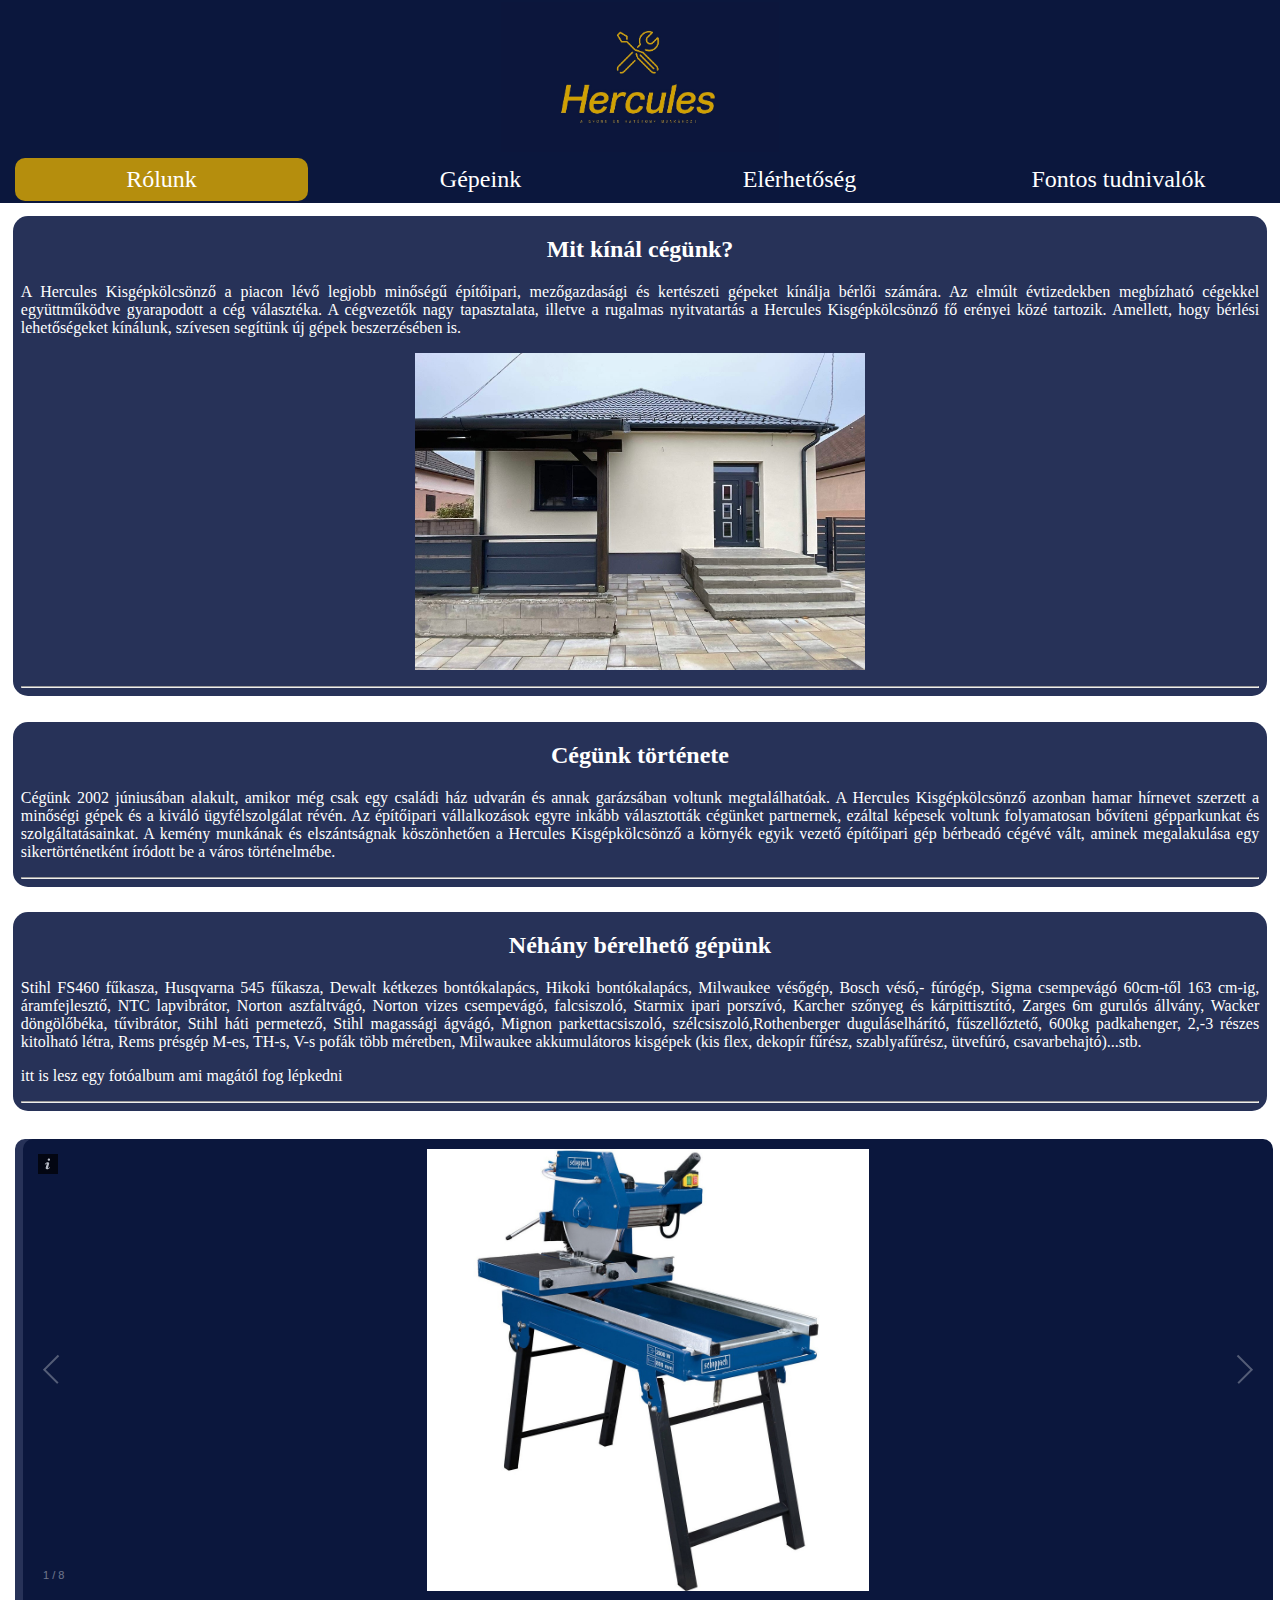
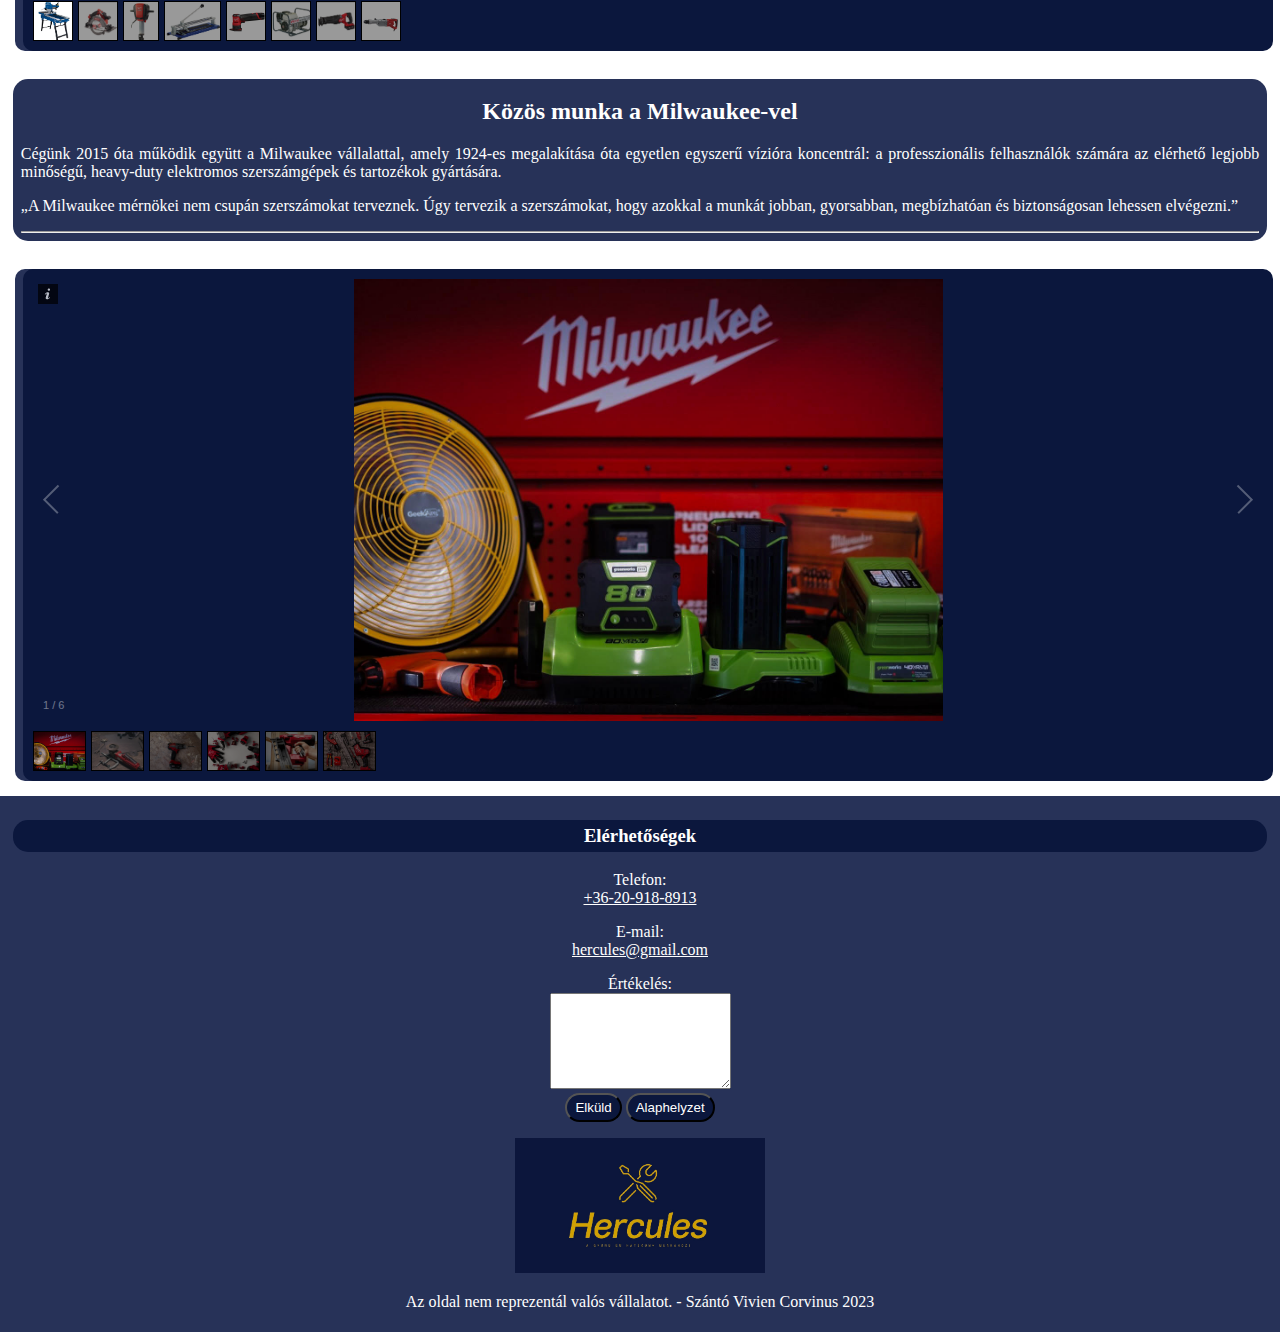
<file: index.html>
<!DOCTYPE html>
<html lang="hu">

<head>
    <meta charset="UTF-8">
    <meta name="author" content="Szántó Vivien">
    <meta name="copyright" content="Oktatási célokra">
    <meta name="description" content="A Hercules Kisgépkölcsönző nem hivatalos weboldala">
    <meta name="viewport" content="width=device-width, initial-scale=1.0">
    <title>Hercules</title>
    <link rel="icon" href="favicon.jpeg" type="image/x-icon">
    <link href="styles.css" rel="stylesheet">
    <script src="jquery-3.7.1.js"></script>
    <script src="galleria-1.6.1/dist/galleria.js"></script>
    <script src="galleria-1.6.1/dist/themes/classic/galleria.classic.js"></script>
    <script type="text/javascript">
        $(document).ready(function () {
            $('#images').galleria(
                width = 500,
                height = 500
            );
        });
    </script>
    <script type="text/javascript">
        $(document).ready(function () {
            $('#images2').galleria(
                width = 500,
                height = 500
            );
        });
    </script>
</head>

<body>

    <header>
        <div class="logo"><img src="kepekbeadando/logo.jpg" alt="a cég logója"></div>

        <nav class="menu">
            <ul>
                <li><a id="active" href="#">Rólunk</a></li>
                <li class="dropdown">
                    <a href="" class="dropmenu">Gépeink</a>
                    <div class="dropdown-content">
                        <a href="epitoipar.html">Építőipari Gépek</a>
                        <a href="mezogazd.html">Mezőgazdasági Gépek</a>
                        <a href="kerteszet.html">Kertészeti Gépek</a>
                    </div>

                </li>
                <li><a href="beadando3.html">Elérhetőség</a></li>
                <li><a href="beadando4.html">Fontos tudnivalók</a></li>
            </ul>
        </nav>

    </header>

    <div class="container">
        <article>
            <h2>Mit kínál cégünk?</h2>
            <p>A Hercules Kisgépkölcsönző a piacon lévő legjobb minőségű építőipari, mezőgazdasági és kertészeti gépeket
                kínálja bérlői számára. Az elmúlt évtizedekben megbízható cégekkel együttműködve gyarapodott a cég
                választéka. A cégvezetők nagy tapasztalata, illetve a rugalmas nyitvatartás a Hercules Kisgépkölcsönző
                fő
                erényei közé tartozik. Amellett, hogy bérlési lehetőségeket kínálunk, szívesen segítünk új gépek
                beszerzésében is.</p>
            <p><img class="uzletfoto" src="kepekbeadando/uzlet.jpg" alt="kép az üzletről"></p>
            <hr>
        </article>
        <article>
            <h2>Cégünk története</h2>
            <p>Cégünk 2002 júniusában alakult, amikor még csak egy családi ház udvarán és annak garázsában voltunk
                megtalálhatóak. A Hercules Kisgépkölcsönző azonban hamar hírnevet szerzett a minőségi gépek és a kiváló
                ügyfélszolgálat révén. Az építőipari vállalkozások egyre inkább választották cégünket partnernek,
                ezáltal
                képesek voltunk folyamatosan bővíteni gépparkunkat és szolgáltatásainkat.
                A kemény munkának és elszántságnak köszönhetően a Hercules Kisgépkölcsönző a környék egyik vezető
                építőipari
                gép bérbeadó cégévé vált, aminek megalakulása egy sikertörténetként íródott be a város történelmébe.
            </p>
            <hr>
        </article>
        <article>
            <h2>Néhány bérelhető gépünk</h2>
            <p>Stihl FS460 fűkasza, Husqvarna 545 fűkasza, Dewalt kétkezes bontókalapács, Hikoki bontókalapács,
                Milwaukee vésőgép, Bosch véső,- fúrógép, Sigma csempevágó 60cm-től 163 cm-ig, áramfejlesztő, NTC
                lapvibrátor, Norton aszfaltvágó, Norton vizes csempevágó, falcsiszoló, Starmix ipari porszívó, Karcher
                szőnyeg és kárpittisztító, Zarges 6m gurulós állvány, Wacker döngölőbéka, tűvibrátor, Stihl háti
                permetező, Stihl magassági ágvágó, Mignon parkettacsiszoló, szélcsiszoló,Rothenberger duguláselhárító,
                fűszellőztető, 600kg padkahenger, 2,-3 részes kitolható létra, Rems présgép M-es, TH-s, V-s pofák több
                méretben, Milwaukee akkumulátoros kisgépek (kis flex, dekopír fűrész, szablyafűrész, ütvefúró,
                csavarbehajtó)...stb.</p>
            <p>itt is lesz egy fotóalbum ami magától fog lépkedni</p>
            <hr>
        </article>

        <article id="images2" class="galleria">
            <img src="elsofotoalbum/vizescsempevago.jpeg" alt="Vizescsempevágó" title="Vizescsempevágó">
            <img src="elsofotoalbum/korfuresz.jpeg" alt="körfűrész" title="körfűrész">
            <img src="elsofotoalbum/bontokalapacs.jpeg" alt="bontókalapács" title="bontókalapács">
            <img src="elsofotoalbum/csempevago.webp" alt="csempevágó" title="csempevágó">
            <img src="elsofotoalbum/deltacsiszolo.webp" alt="deltacsiszoló">
            <img src="elsofotoalbum/ketfazisu aramfejleszto.webp" alt="kétfázisú áramfejlesztő" title="kétfázisú áramfejlesztő">
            <img src="elsofotoalbum/szablyafuresz.jpeg" alt=" szablyafűrész" title="szablyafűrész">
            <img src="elsofotoalbum/vesokalapacs.webp" alt=" vésőkalapács" title="vésőkalapács">


        </article>

        <article>
            <h2>Közös munka a Milwaukee-vel</h2>
            <p>Cégünk 2015 óta működik együtt a Milwaukee vállalattal, amely 1924-es megalakítása óta egyetlen egyszerű
                vízióra koncentrál: a professzionális felhasználók számára az elérhető legjobb minőségű, heavy-duty
                elektromos szerszámgépek és tartozékok gyártására.</p>
            <p>„A Milwaukee mérnökei nem csupán szerszámokat terveznek. Úgy tervezik a szerszámokat, hogy azokkal a
                munkát
                jobban, gyorsabban, megbízhatóan és biztonságosan lehessen elvégezni.”</p>
            <hr>
        </article>
        <article id="images" class="galleria">
            <img src="masodikfotoalbum/fotoalbum1.jpg" alt="Milwauke szerszámok" title="Milwauke szerszámok">
            <img src="masodikfotoalbum/fotoalbum2.jpg" alt="Milwaukee csiszoló" title="Milwaukee csiszoló">
            <img src="masodikfotoalbum/fotoalbum3.jpg" alt="Milwaukee fúró" title="Milwaukee fúró">
            <img src="masodikfotoalbum/fotoalbum4.jpg" alt="Milwaukee eszközök" title="Néhány Milwauke eszköz">
            <img src="masodikfotoalbum/fotoalbum5.jpg" alt="Milwauke tűzőgép" title="Milwauke tűzőgép">
            <img src="masodikfotoalbum/fotoalbum6.jpg" alt="Milwaukee eszközök" title="Különböző Milwauke eszközök">
        </article>

    </div>
    <footer>
        <section>
            <h3>Elérhetőségek</h3>
            <p>Telefon: <br><a href="tel:+36209188913">+36-20-918-8913</a></p>
            <p>E-mail: <br><a href="mailto:hercules@gmail.com"> hercules@gmail.com</a></p>

            <div>
                <form action="http://szamtud.uni-corvinus.hu/receive.php">
                    <label>Értékelés: <br>
                        <textarea name="ertekeles" cols="20" rows="6"></textarea>
                    </label>
                    <br>
                    <input class="mybutton" type="submit" value="Elküld" id="">
                    <input class="mybutton" type="reset" value="Alaphelyzet" id="">
                </form>
            </div>
            <p><img src="kepekbeadando/logo.jpg" alt="A cég logója"></p>
            <p>Az oldal nem reprezentál valós vállalatot. - Szántó Vivien Corvinus 2023</p>
        </section>
    </footer>

</body>
</html>
</file>
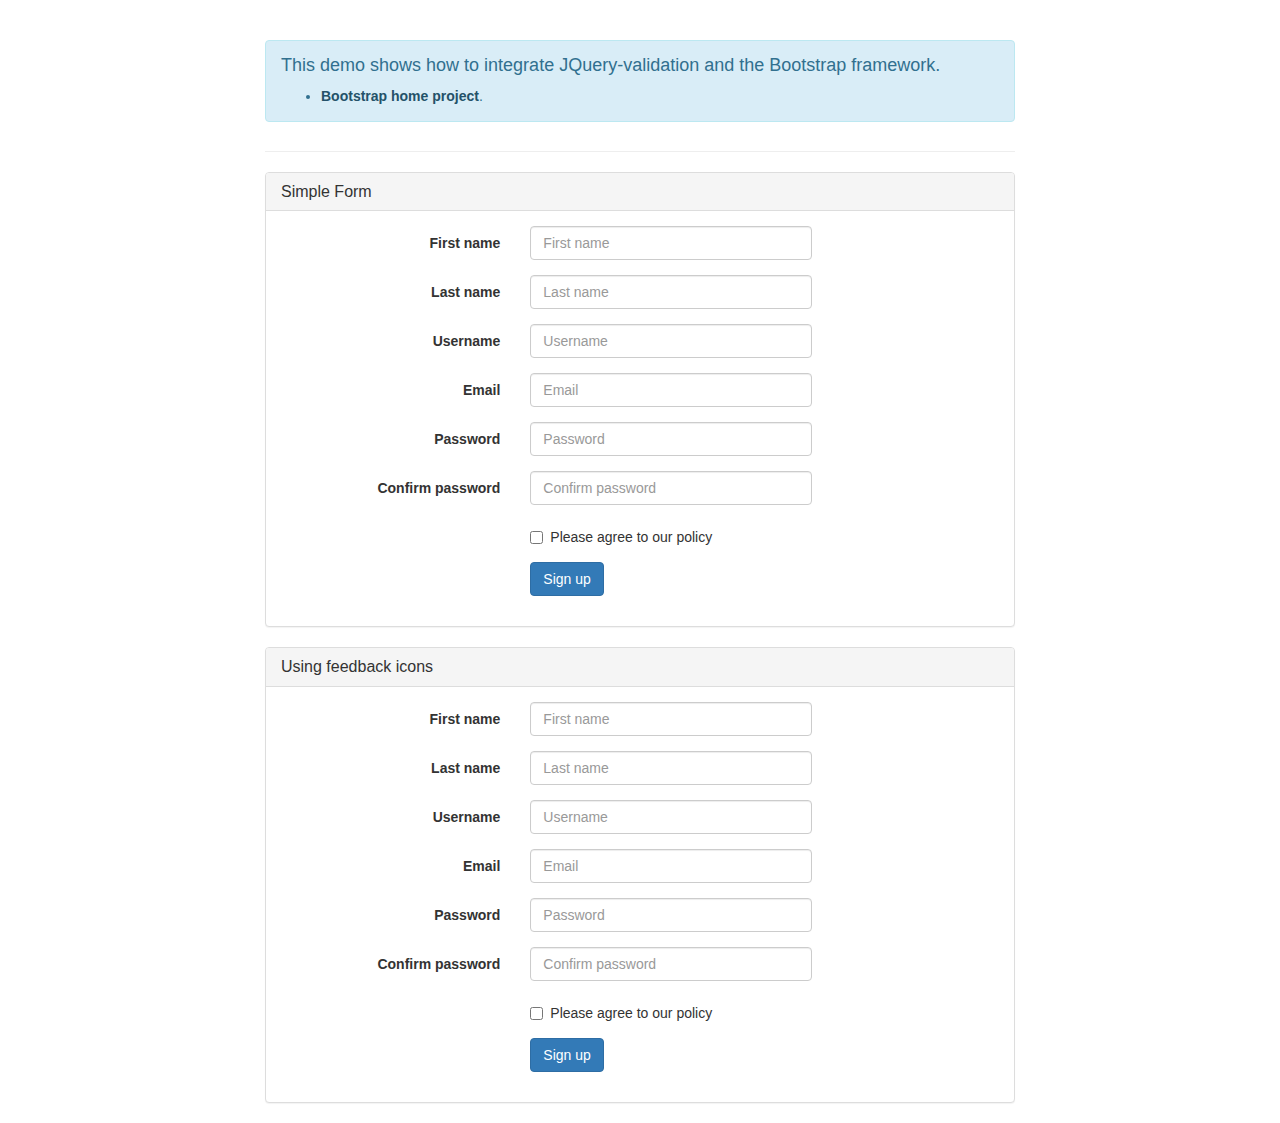
<file: jquery-validation-1.19.5/demo/bootstrap/index.html>
<!DOCTYPE html>
<html>
<head>
	<title>JQuery-validation demo | Bootstrap</title>

	<link rel="stylesheet" href="https://maxcdn.bootstrapcdn.com/bootstrap/3.3.5/css/bootstrap.min.css" />

	<script type="text/javascript" src="../../lib/jquery-1.11.1.js"></script>
	<script type="text/javascript" src="../../dist/jquery.validate.js"></script>
</head>
<body>
	<div class="container">
		<div class="row">
			<div class="col-sm-8 col-sm-offset-2">
				<div class="page-header">
					<div class="alert alert-info" role="alert">
						<h4>This demo shows how to integrate JQuery-validation and the Bootstrap framework.</h4>
						<ul>
							<li><a href="https://getbootstrap.com/" class="alert-link">Bootstrap home project</a>.</li>
						</ul>
					</div>
				</div>

				<div class="panel panel-default">
					<div class="panel-heading">
						<h3 class="panel-title">Simple Form</h3>
					</div>
					<div class="panel-body">
						<form id="signupForm" method="post" class="form-horizontal" action="">
							<div class="form-group">
								<label class="col-sm-4 control-label" for="firstname">First name</label>
								<div class="col-sm-5">
									<input type="text" class="form-control" id="firstname" name="firstname" placeholder="First name" />
								</div>
							</div>

							<div class="form-group">
								<label class="col-sm-4 control-label" for="lastname">Last name</label>
								<div class="col-sm-5">
									<input type="text" class="form-control" id="lastname" name="lastname" placeholder="Last name" />
								</div>
							</div>

							<div class="form-group">
								<label class="col-sm-4 control-label" for="username">Username</label>
								<div class="col-sm-5">
									<input type="text" class="form-control" id="username" name="username" placeholder="Username" />
								</div>
							</div>

							<div class="form-group">
								<label class="col-sm-4 control-label" for="email">Email</label>
								<div class="col-sm-5">
									<input type="text" class="form-control" id="email" name="email" placeholder="Email" />
								</div>
							</div>

							<div class="form-group">
								<label class="col-sm-4 control-label" for="password">Password</label>
								<div class="col-sm-5">
									<input type="password" class="form-control" id="password" name="password" placeholder="Password" />
								</div>
							</div>

							<div class="form-group">
								<label class="col-sm-4 control-label" for="confirm_password">Confirm password</label>
								<div class="col-sm-5">
									<input type="password" class="form-control" id="confirm_password" name="confirm_password" placeholder="Confirm password" />
								</div>
							</div>

							<div class="form-group">
								<div class="col-sm-5 col-sm-offset-4">
									<div class="checkbox">
										<label>
											<input type="checkbox" id="agree" name="agree" value="agree" />Please agree to our policy
										</label>
									</div>
								</div>
							</div>

							<div class="form-group">
								<div class="col-sm-9 col-sm-offset-4">
									<button type="submit" class="btn btn-primary" name="signup" value="Sign up">Sign up</button>
								</div>
							</div>
						</form>
					</div>
				</div>

				<div class="panel panel-default">
					<div class="panel-heading">
						<h3 class="panel-title">Using feedback icons</h3>
					</div>
					<div class="panel-body">
						<form id="signupForm1" method="post" class="form-horizontal" action="">
							<div class="form-group">
								<label class="col-sm-4 control-label" for="firstname1">First name</label>
								<div class="col-sm-5">
									<input type="text" class="form-control" id="firstname1" name="firstname1" placeholder="First name" />
								</div>
							</div>

							<div class="form-group">
								<label class="col-sm-4 control-label" for="lastname1">Last name</label>
								<div class="col-sm-5">
									<input type="text" class="form-control" id="lastname1" name="lastname1" placeholder="Last name" />
								</div>
							</div>

							<div class="form-group">
								<label class="col-sm-4 control-label" for="username1">Username</label>
								<div class="col-sm-5">
									<input type="text" class="form-control" id="username1" name="username1" placeholder="Username" />
								</div>
							</div>

							<div class="form-group">
								<label class="col-sm-4 control-label" for="email1">Email</label>
								<div class="col-sm-5">
									<input type="text" class="form-control" id="email1" name="email1" placeholder="Email" />
								</div>
							</div>

							<div class="form-group">
								<label class="col-sm-4 control-label" for="password1">Password</label>
								<div class="col-sm-5">
									<input type="password" class="form-control" id="password1" name="password1" placeholder="Password" />
								</div>
							</div>

							<div class="form-group">
								<label class="col-sm-4 control-label" for="confirm_password1">Confirm password</label>
								<div class="col-sm-5">
									<input type="password" class="form-control" id="confirm_password1" name="confirm_password1" placeholder="Confirm password" />
								</div>
							</div>

							<div class="form-group">
								<div class="col-sm-5 col-sm-offset-4">
									<div class="checkbox">
										<label>
											<input type="checkbox" id="agree1" name="agree1" value="agree" />Please agree to our policy
										</label>
									</div>
								</div>
							</div>

							<div class="form-group">
								<div class="col-sm-9 col-sm-offset-4">
									<button type="submit" class="btn btn-primary" name="signup1" value="Sign up">Sign up</button>
								</div>
							</div>
						</form>
					</div>
				</div>
			</div>
		</div>
	</div>
	<script type="text/javascript">
		$.validator.setDefaults( {
			submitHandler: function () {
				alert( "submitted!" );
			}
		} );

		$( document ).ready( function () {
			$( "#signupForm" ).validate( {
				rules: {
					firstname: "required",
					lastname: "required",
					username: {
						required: true,
						minlength: 2
					},
					password: {
						required: true,
						minlength: 5
					},
					confirm_password: {
						required: true,
						minlength: 5,
						equalTo: "#password"
					},
					email: {
						required: true,
						email: true
					},
					agree: "required"
				},
				messages: {
					firstname: "Please enter your firstname",
					lastname: "Please enter your lastname",
					username: {
						required: "Please enter a username",
						minlength: "Your username must consist of at least 2 characters"
					},
					password: {
						required: "Please provide a password",
						minlength: "Your password must be at least 5 characters long"
					},
					confirm_password: {
						required: "Please provide a password",
						minlength: "Your password must be at least 5 characters long",
						equalTo: "Please enter the same password as above"
					},
					email: "Please enter a valid email address",
					agree: "Please accept our policy"
				},
				errorElement: "em",
				errorPlacement: function ( error, element ) {
					// Add the `help-block` class to the error element
					error.addClass( "help-block" );

					if ( element.prop( "type" ) === "checkbox" ) {
						error.insertAfter( element.parent( "label" ) );
					} else {
						error.insertAfter( element );
					}
				},
				highlight: function ( element, errorClass, validClass ) {
					$( element ).parents( ".col-sm-5" ).addClass( "has-error" ).removeClass( "has-success" );
				},
				unhighlight: function (element, errorClass, validClass) {
					$( element ).parents( ".col-sm-5" ).addClass( "has-success" ).removeClass( "has-error" );
				}
			} );

			$( "#signupForm1" ).validate( {
				rules: {
					firstname1: "required",
					lastname1: "required",
					username1: {
						required: true,
						minlength: 2
					},
					password1: {
						required: true,
						minlength: 5
					},
					confirm_password1: {
						required: true,
						minlength: 5,
						equalTo: "#password1"
					},
					email1: {
						required: true,
						email: true
					},
					agree1: "required"
				},
				messages: {
					firstname1: "Please enter your firstname",
					lastname1: "Please enter your lastname",
					username1: {
						required: "Please enter a username",
						minlength: "Your username must consist of at least 2 characters"
					},
					password1: {
						required: "Please provide a password",
						minlength: "Your password must be at least 5 characters long"
					},
					confirm_password1: {
						required: "Please provide a password",
						minlength: "Your password must be at least 5 characters long",
						equalTo: "Please enter the same password as above"
					},
					email1: "Please enter a valid email address",
					agree1: "Please accept our policy"
				},
				errorElement: "em",
				errorPlacement: function ( error, element ) {
					// Add the `help-block` class to the error element
					error.addClass( "help-block" );

					// Add `has-feedback` class to the parent div.form-group
					// in order to add icons to inputs
					element.parents( ".col-sm-5" ).addClass( "has-feedback" );

					if ( element.prop( "type" ) === "checkbox" ) {
						error.insertAfter( element.parent( "label" ) );
					} else {
						error.insertAfter( element );
					}

					// Add the span element, if doesn't exists, and apply the icon classes to it.
					if ( !element.next( "span" )[ 0 ] ) {
						$( "<span class='glyphicon glyphicon-remove form-control-feedback'></span>" ).insertAfter( element );
					}
				},
				success: function ( label, element ) {
					// Add the span element, if doesn't exists, and apply the icon classes to it.
					if ( !$( element ).next( "span" )[ 0 ] ) {
						$( "<span class='glyphicon glyphicon-ok form-control-feedback'></span>" ).insertAfter( $( element ) );
					}
				},
				highlight: function ( element, errorClass, validClass ) {
					$( element ).parents( ".col-sm-5" ).addClass( "has-error" ).removeClass( "has-success" );
					$( element ).next( "span" ).addClass( "glyphicon-remove" ).removeClass( "glyphicon-ok" );
				},
				unhighlight: function ( element, errorClass, validClass ) {
					$( element ).parents( ".col-sm-5" ).addClass( "has-success" ).removeClass( "has-error" );
					$( element ).next( "span" ).addClass( "glyphicon-ok" ).removeClass( "glyphicon-remove" );
				}
			} );
		} );
	</script>
</body>
</html>
</file>
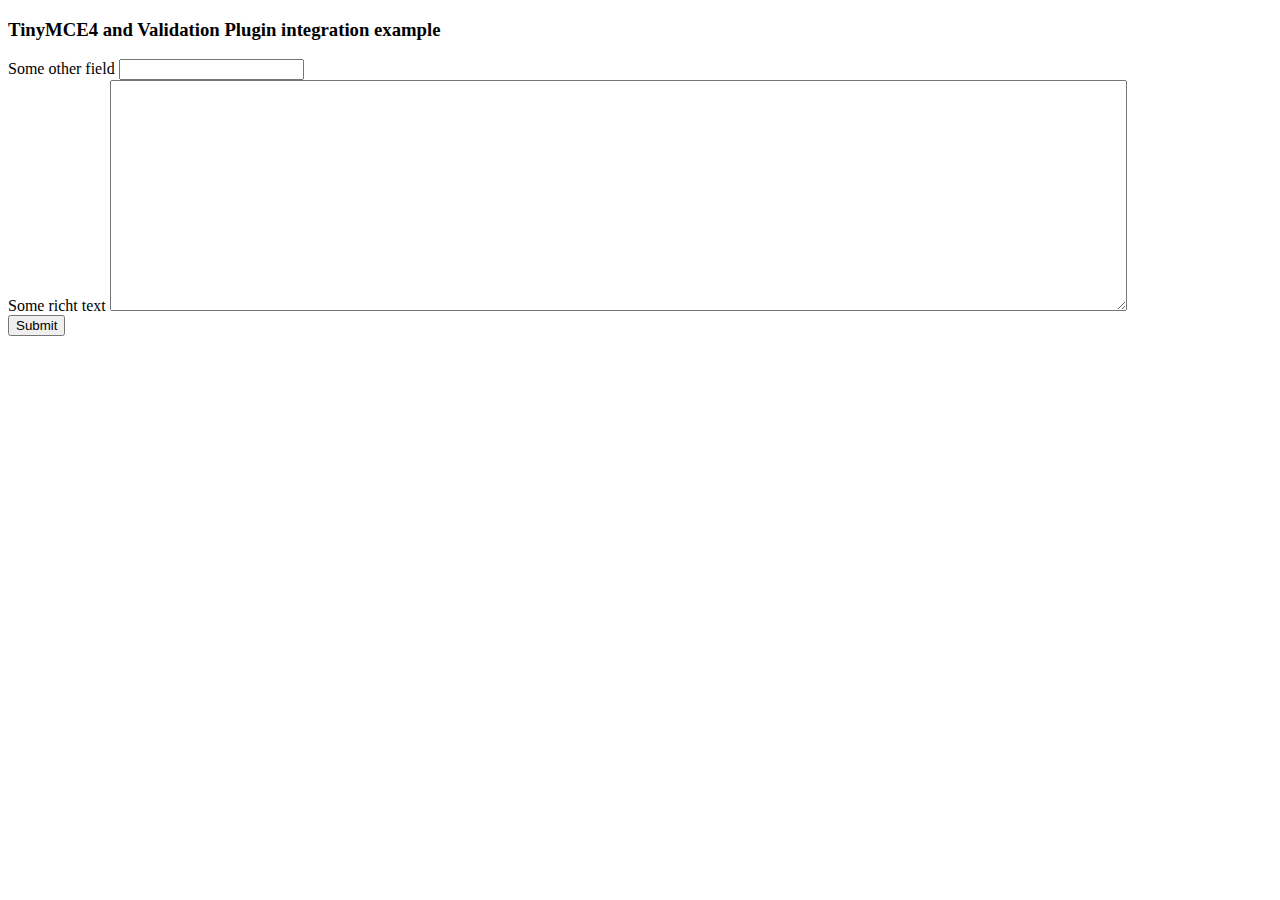
<file: jquery-validation-1.19.5/demo/tinymce4/index.html>
<!doctype html>
<html lang="en">
<head>
	<meta charset="utf-8">
	<title>jQuery Validation plugin: integration with TinyMCE</title>
	<script src="../../lib/jquery.js"></script>
	<script src="../../dist/jquery.validate.js"></script>
	<script src="//tinymce.cachefly.net/4.1/tinymce.min.js"></script>
	<script>
	tinymce.init({
		mode: "textareas",

		setup: function(editor) {
			editor.on('change', function(e) {
				tinymce.triggerSave();
				$("#" + editor.id).valid();
			});
		}

	});
	$(function() {
		var validator = $("#myform").submit(function() {
			// update underlying textarea before submit validation
			tinyMCE.triggerSave();
		}).validate({
			ignore: "",
			rules: {
				title: "required",
				content: "required"
			},
			errorPlacement: function(label, element) {
				// position error label after generated textarea
				if (element.is("textarea")) {
					label.insertAfter(element.next());
				} else {
					label.insertAfter(element)
				}
			}
		});
		validator.focusInvalid = function() {
			// put focus on tinymce on submit validation
			if (this.settings.focusInvalid) {
				try {
					var toFocus = $(this.findLastActive() || this.errorList.length && this.errorList[0].element || []);
					if (toFocus.is("textarea")) {
						tinyMCE.get(toFocus.attr("id")).focus();
					} else {
						toFocus.filter(":visible").focus();
					}
				} catch (e) {
					// ignore IE throwing errors when focusing hidden elements
				}
			}
		}
	})
	</script>
	<!-- /TinyMCE -->
</head>
<body>
<form id="myform" action="">
	<h3>TinyMCE4 and Validation Plugin integration example</h3>
	<label>Some other field</label>
	<input name="title">
	<br>
	<label>Some richt text</label>
	<textarea id="content" name="content" rows="15" cols="80" style="width: 80%"></textarea>
	<br>
	<input type="submit" name="save" value="Submit">
</form>
</body>
</html>
</file>
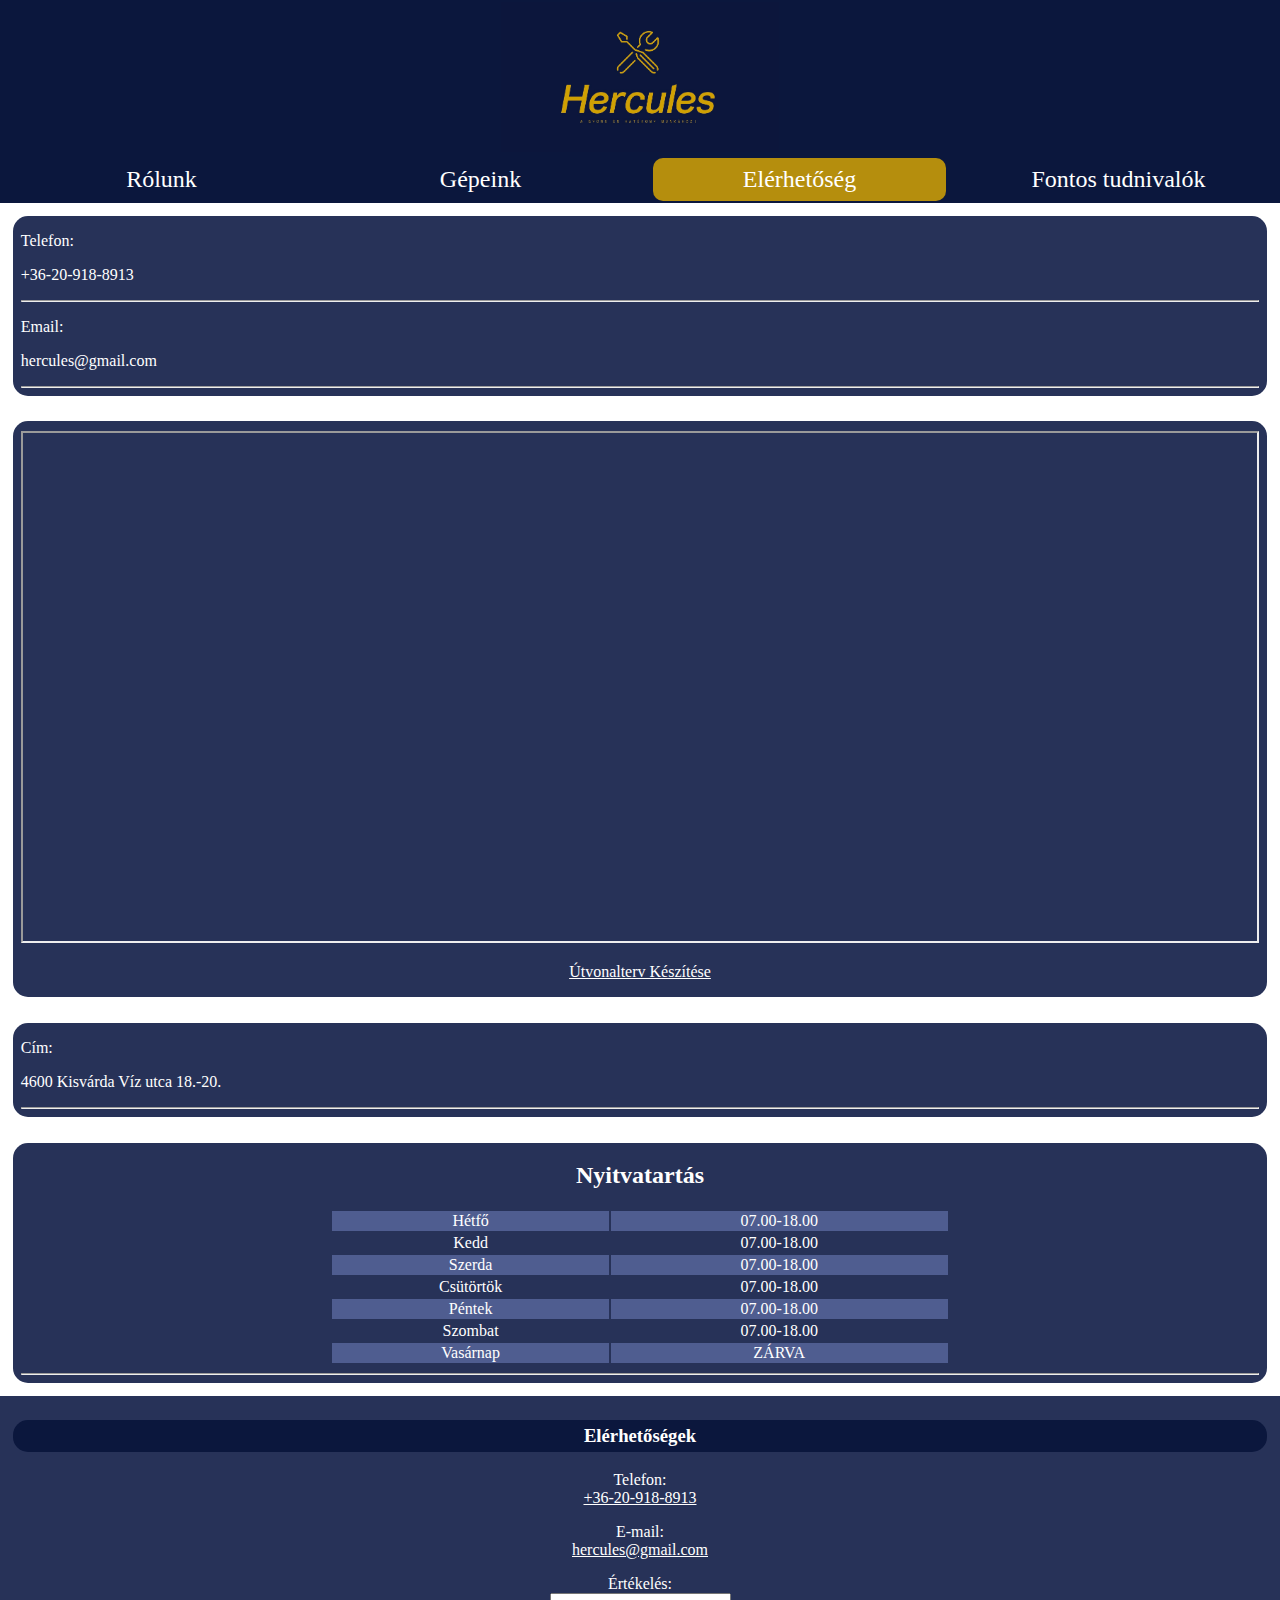
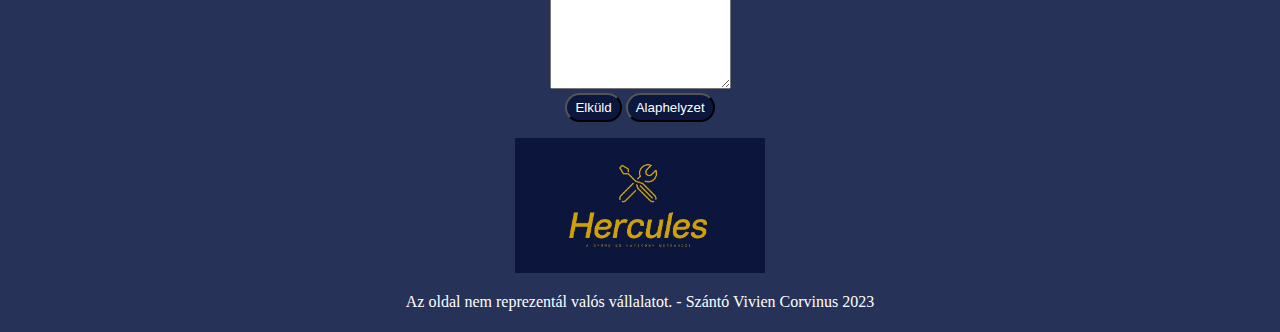
<file: beadando3.html>
<!DOCTYPE html>
<html lang="hu">
<head>
    <meta charset="UTF-8">
    <meta name="viewport" content="width=device-width, initial-scale=1.0">
    <title>Hercules</title>
    <link rel="icon" href="favicon.jpeg" type="image/x-icon">
    <link href="styles.css" rel="stylesheet">
</head>

<body>
    <header>
        <div class="logo"><img src="kepekbeadando/logo.jpg" alt="a cég logója"></div>
        <nav class="menu">
            <ul>
                <li><a href="index.html">Rólunk</a></li>
                <li class="dropdown">
                    <a href="" class="dropmenu">Gépeink</a>
                    <div class="dropdown-content">
                        <a href="epitoipar.html">Építőipari Gépek</a>
                        <a href="mezogazd.html">Mezőgazdasági Gépek</a>
                        <a href="kerteszet.html">Kertészeti Gépek</a>
                    </div>

                </li>
                <li><a id="active" href="#">Elérhetőség</a></li>
                <li><a href="beadando4.html">Fontos tudnivalók</a></li>
            </ul>
        </nav>
    </header>
    <div class="container">
        <article>
            <p>Telefon:</p>
            <p>+36-20-918-8913</p>
            <hr>
            <p>Email:</p>
            <p>hercules@gmail.com</p>
            <hr>
        </article>
        <article>
            <div>
                <iframe class="terkep"
                    src="https://www.google.com/maps/embed/v1/place?key=AIzaSyBGl6_wWQbZfvpD1JINNUqh_h8nqisuIyk&q=HU%2B4600%2BKisv%C3%A1rda%2BV%C3%ADz%20u.%2018.">
                </iframe>
            </div>
            <p class="utvonal">
                <a href="https://www.google.com/maps/dir/?api=1&destination=4600 Kisvárda, Víz u. 18.">Útvonalterv Készítése</a>
            </p>
        </article>
        <article>
            <p>Cím:</p>
            <p>4600 Kisvárda Víz utca 18.-20.</p>
            <hr>
        </article>
        <article>
            <h2>Nyitvatartás</h2>
            <table class="nyitvatartas">
                <tr class="vilagossor">
                    <td>Hétfő</td>
                    <td>07.00-18.00</td>
                </tr>
                <tr class="sotetsor">
                    <td>Kedd</td>
                    <td>07.00-18.00</td>
                </tr>
                <tr class="vilagossor">
                    <td>Szerda</td>
                    <td>07.00-18.00</td>
                </tr>
                <tr class="sotetsor">
                    <td>Csütörtök</td>
                    <td>07.00-18.00</td>
                </tr>
                <tr class="vilagossor">
                    <td>Péntek</td>
                    <td>07.00-18.00</td>
                </tr>
                <tr class="sotetsor">
                    <td>Szombat</td>
                    <td>07.00-18.00</td>
                </tr>
                <tr class="vilagossor">
                    <td>Vasárnap</td>
                    <td>ZÁRVA</td>
                </tr>
            </table>
            <hr>
        </article>
    </div>
    <footer>
        <section>
            <h3>Elérhetőségek</h3>
            <p>Telefon: <br><a href="tel:+36209188913">+36-20-918-8913</a></p>
            <p>E-mail: <br><a href="mailto:hercules@gmail.com"> hercules@gmail.com</a></p>
            <div>
                <form action="http://szamtud.uni-corvinus.hu/receive.php">
                    <label>Értékelés: <br>
                        <textarea name="ertekeles" cols="20" rows="6"></textarea>
                    </label>
                    <br>
                    <input class="mybutton" type="submit" value="Elküld" id="">
                    <input class="mybutton" type="reset" value="Alaphelyzet" id="">
                </form>
            </div>
            <p><img src="kepekbeadando/logo.jpg" alt="A cég logója"></p>
            <p>Az oldal nem reprezentál valós vállalatot. - Szántó Vivien Corvinus 2023</p>
        </section>
    </footer>
</body>
</html>
</file>
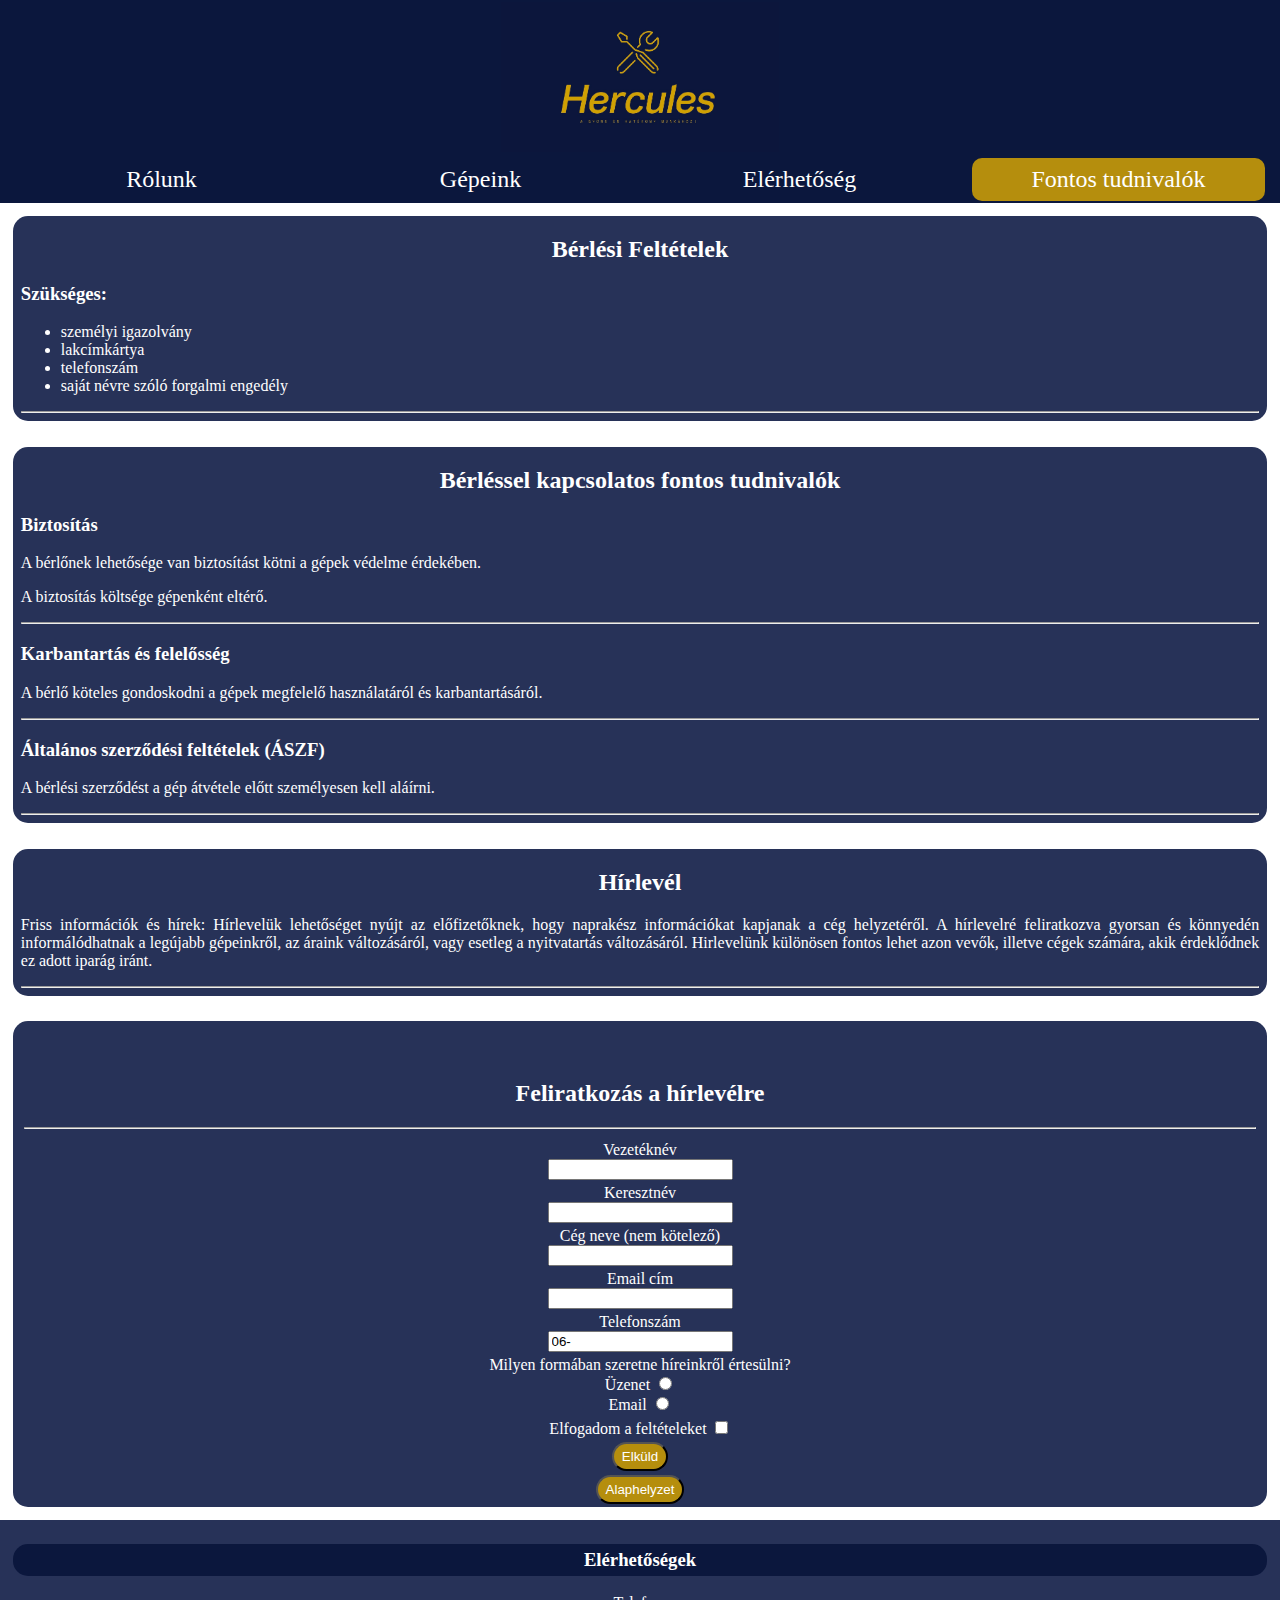
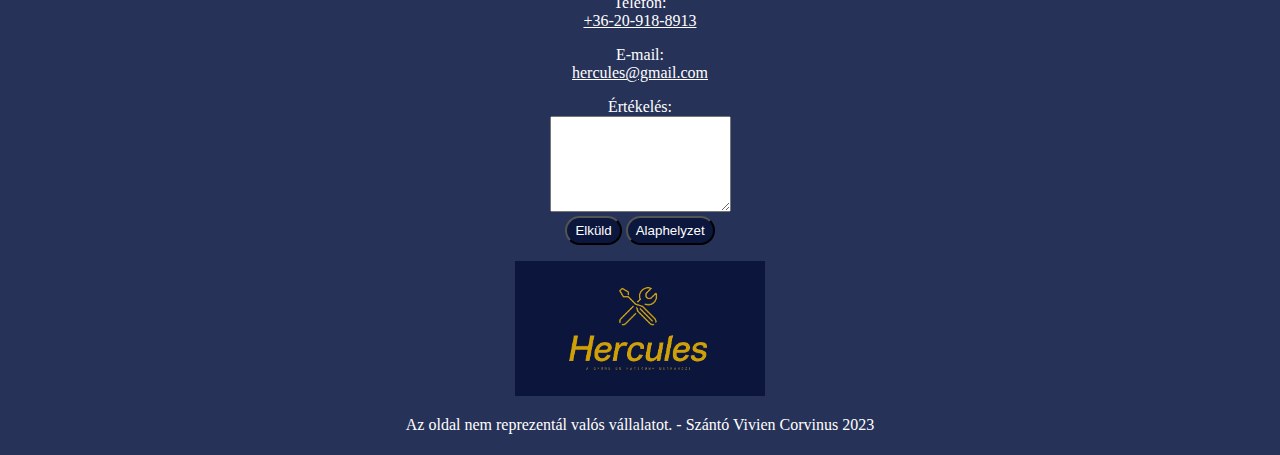
<file: beadando4.html>
<!DOCTYPE html>
<html lang="hu">
<head>
    <meta charset="UTF-8">
    <meta name="viewport" content="width=device-width, initial-scale=1.0">
    <title>Hercules</title>
    <link rel="icon" href="favicon.jpeg" type="image/x-icon">
    <link href="styles.css" rel="stylesheet">
    <script src="jquery-3.7.1.js"></script>
    <script src="jquery-validation-1.19.5/dist/jquery.validate.min.js"></script>
    <script>
        $(document).ready(function () {
            $("#myform").validate({
                rules: {
                    veznev: "required",
                    kernev: "required",
                    email: {
                        required: true,
                        email: true
                    },
                    telefon: {
                        required: true,
                    },
                    feltetel: {
                        required: true,
                    },
                    ertesit: {
                        required: true,
                    },
                },
                messages: {
                    veznev: " Írd be a keresztneved!",
                    kernev: " Írd be a vezetékneved!",
                    telefon: " Kérlek valós telefonszámot adj meg!",                   
                    email: " Kérlek valós email címet adj meg!",
                    feltetel: " Kérlek fogadd el a feltételeinket!",
                    ertesit: "Kérlek válassz egyet!"
                },
            });
        });
    </script>
</head>
<body>
    <header>
        <div class="logo"><img src="kepekbeadando/logo.jpg" alt="a cég logója"></div>
        <nav class="menu">
            <ul>
                <li><a href="index.html">Rólunk</a></li>
                <li class="dropdown">
                    <a href="" class="dropmenu">Gépeink</a>
                    <div class="dropdown-content">
                        <a href="epitoipar.html">Építőipari Gépek</a>
                        <a href="mezogazd.html">Mezőgazdasági Gépek</a>
                        <a href="kerteszet.html">Kertészeti Gépek</a>
                    </div>

                </li>
                <li><a href="beadando3.html">Elérhetőség</a></li>
                <li><a id="active" href="#">Fontos tudnivalók</a></li>
            </ul>
        </nav>
    </header>

    <div class="container">
        <article>
            <h2>Bérlési Feltételek</h2>
            <h3>Szükséges:</h3>
            <ul>
                <li>személyi igazolvány</li>
                <li>lakcímkártya</li>
                <li>telefonszám</li>
                <li>saját névre szóló forgalmi engedély</li>
            </ul>
            <hr>
        </article>
        <article>
            <h2>Bérléssel kapcsolatos fontos tudnivalók</h2>
            <h3>Biztosítás</h3>
            <p>A bérlőnek lehetősége van biztosítást kötni a gépek védelme érdekében.</p>
            <p>A biztosítás költsége gépenként eltérő.</p>
            <hr>
            <h3>Karbantartás és felelősség</h3>
            <p>A bérlő köteles gondoskodni a gépek megfelelő használatáról és karbantartásáról.</p>
            <hr>
            <h3>Általános szerződési feltételek (ÁSZF)</h3>
            <p>A bérlési szerződést a gép átvétele előtt személyesen kell aláírni.</p>
            <hr>
        </article>
        <article>
            <h2>Hírlevél</h2>
            <p>Friss információk és hírek: Hírlevelük lehetőséget nyújt az előfizetőknek, hogy naprakész információkat
                kapjanak a cég helyzetéről. A hírlevelré feliratkozva gyorsan és könnyedén informálódhatnak a legújabb
                gépeinkről, az áraink változásáról, vagy esetleg a nyitvatartás változásáról. Hirlevelünk különösen
                fontos lehet azon vevők, illetve cégek számára, akik érdeklődnek ez adott iparág iránt.</p>
            <hr>
        </article>
        <article>
            <form action="http://szamtud.uni-corvinus.hu/receive.php" method="post" id="myform" novalidate>
                <table class="feliratkozas">
                    <tr>
                        <td>
                            <h2>Feliratkozás a hírlevélre</h2>
                            <hr>
                        </td>
                    </tr>
                    <tr>
                        <td><label for="veznev">Vezetéknév <br>
                                <input type="text" name="veznev" id="veznev">
                            </label> <br></td>
                    </tr>
                    <tr>
                        <td><label for="kernev">Keresztnév <br>
                                <input type="text" name="kernev" id="kernev">
                            </label> <br></td>
                    </tr>
                    <tr>
                        <td><label>Cég neve (nem kötelező) <br>
                                <input type="text" name="cegnev">
                            </label> <br></td>
                    </tr>
                    <tr>
                        <td> <label for="email">Email cím <br>
                                <input type="email" name="email" id="email">
                            </label> <br></td>
                    </tr>
                    <tr>
                        <td><label for="telefon">Telefonszám <br>
                                <input type="tel" name="telefon" id="telefon" value="06-">
                            </label> <br></td>
                    </tr>
                    <tr>
                        <td><label for="ertesit">Milyen formában szeretne híreinkről értesülni?<br>
                            Üzenet
                            <input type="radio" name="ertesit" id="ertesit" value="tel"><br>
                            Email
                            <input type="radio" name="ertesit" id="ertesit" value="email">
                            </label></td>
                    </tr>
                    <tr>
                        <td> <label for="feltetel">Elfogadom a feltételeket
                                <input type="checkbox" name="feltetel" id="feltetel">
                            </label> <br></td>
                    </tr>

                    <tr>
                        <td><input class="berlesbutton" type="submit" value="Elküld" name="elkuld"></td> <br>
                    </tr>
                    <tr>
                        <td><input class="berlesbutton" type="reset" value="Alaphelyzet" name="alaph"></td> <br>
                    </tr>
                </table>
            </form>
        </article>
    </div>
    <footer>
        <section>
            <h3>Elérhetőségek</h3>
            <p>Telefon: <br><a href="tel:+36209188913">+36-20-918-8913</a></p>
            <p>E-mail: <br><a href="mailto:hercules@gmail.com"> hercules@gmail.com</a></p>

            <div>
                <form action="http://szamtud.uni-corvinus.hu/receive.php">
                    <label>Értékelés: <br>
                        <textarea name="ertekeles" cols="20" rows="6"></textarea>
                    </label>
                    <br>
                    <input class="mybutton" type="submit" value="Elküld" id="">
                    <input class="mybutton" type="reset" value="Alaphelyzet" id="">
                </form>
            </div>
            <p><img src="kepekbeadando/logo.jpg" alt="A cég logója"></p>
            <p>Az oldal nem reprezentál valós vállalatot. - Szántó Vivien Corvinus 2023</p>
        </section>
    </footer>
</body>
</html>
</file>
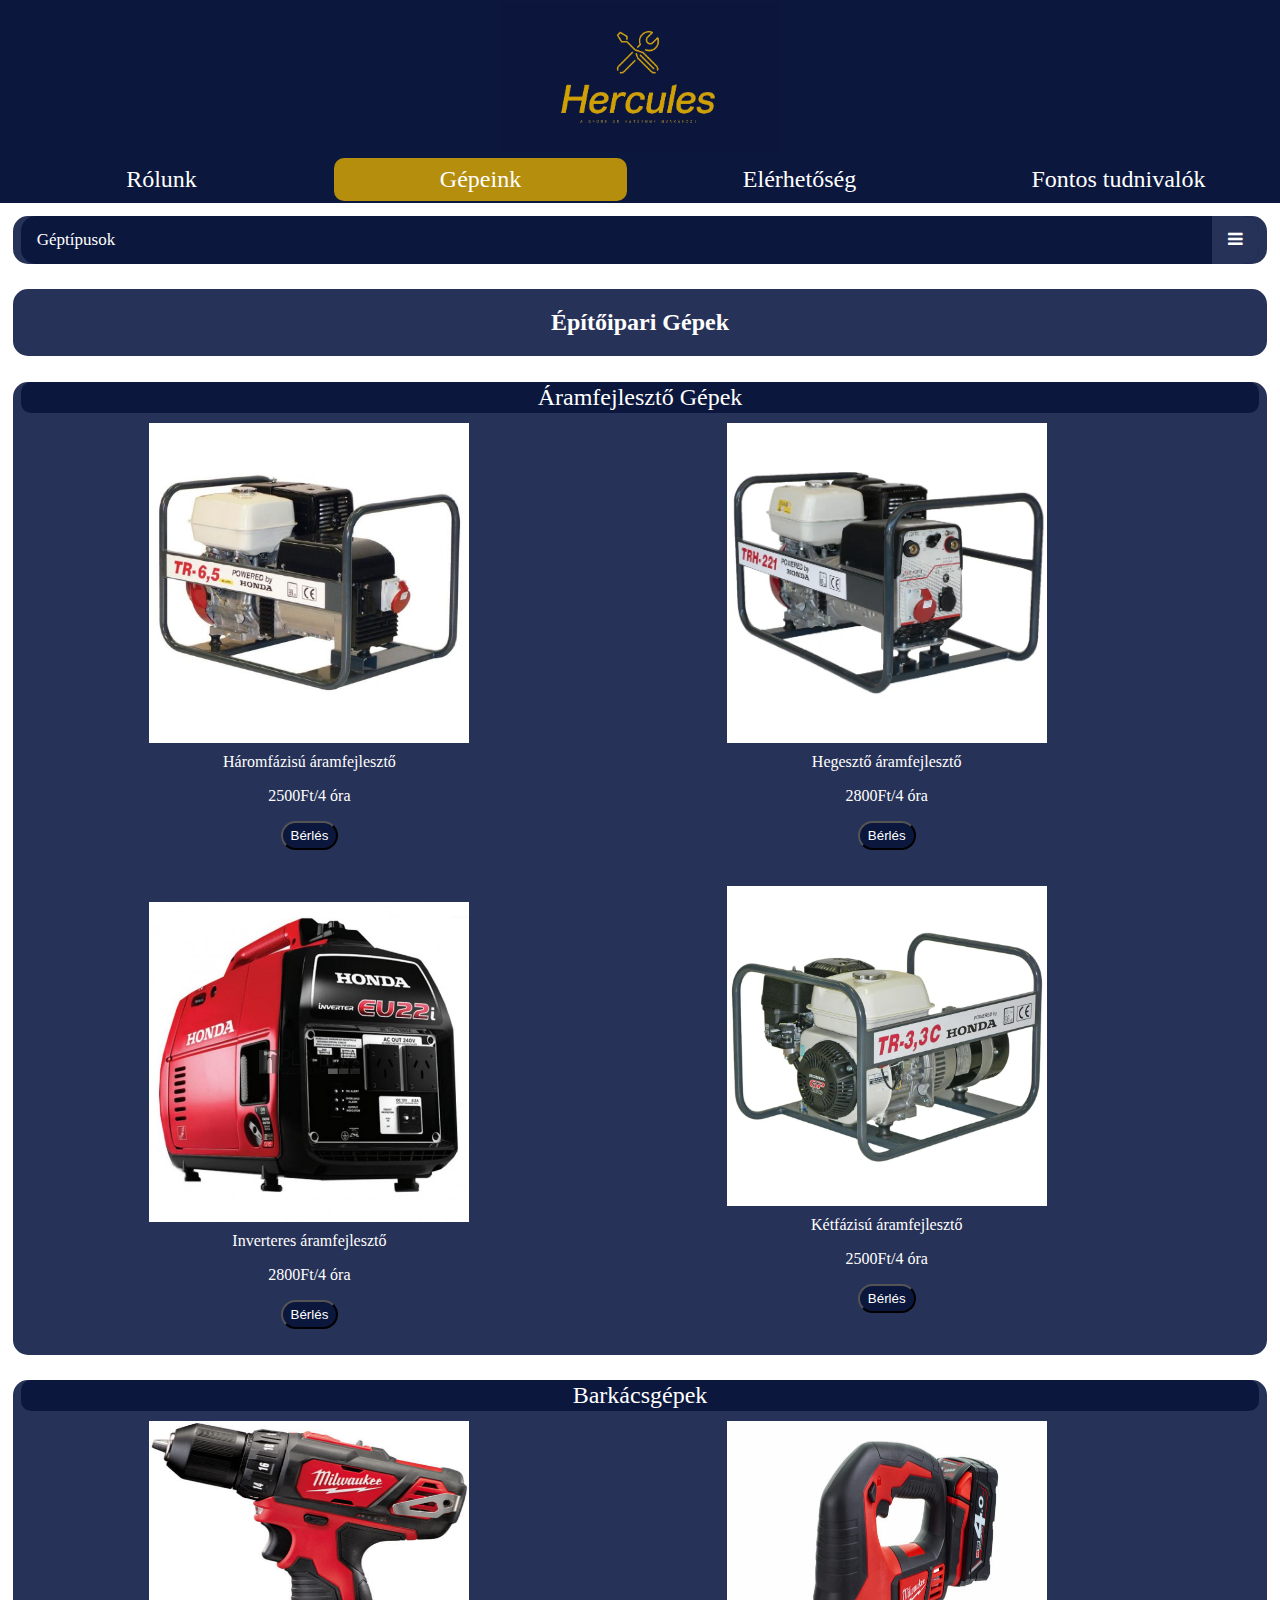
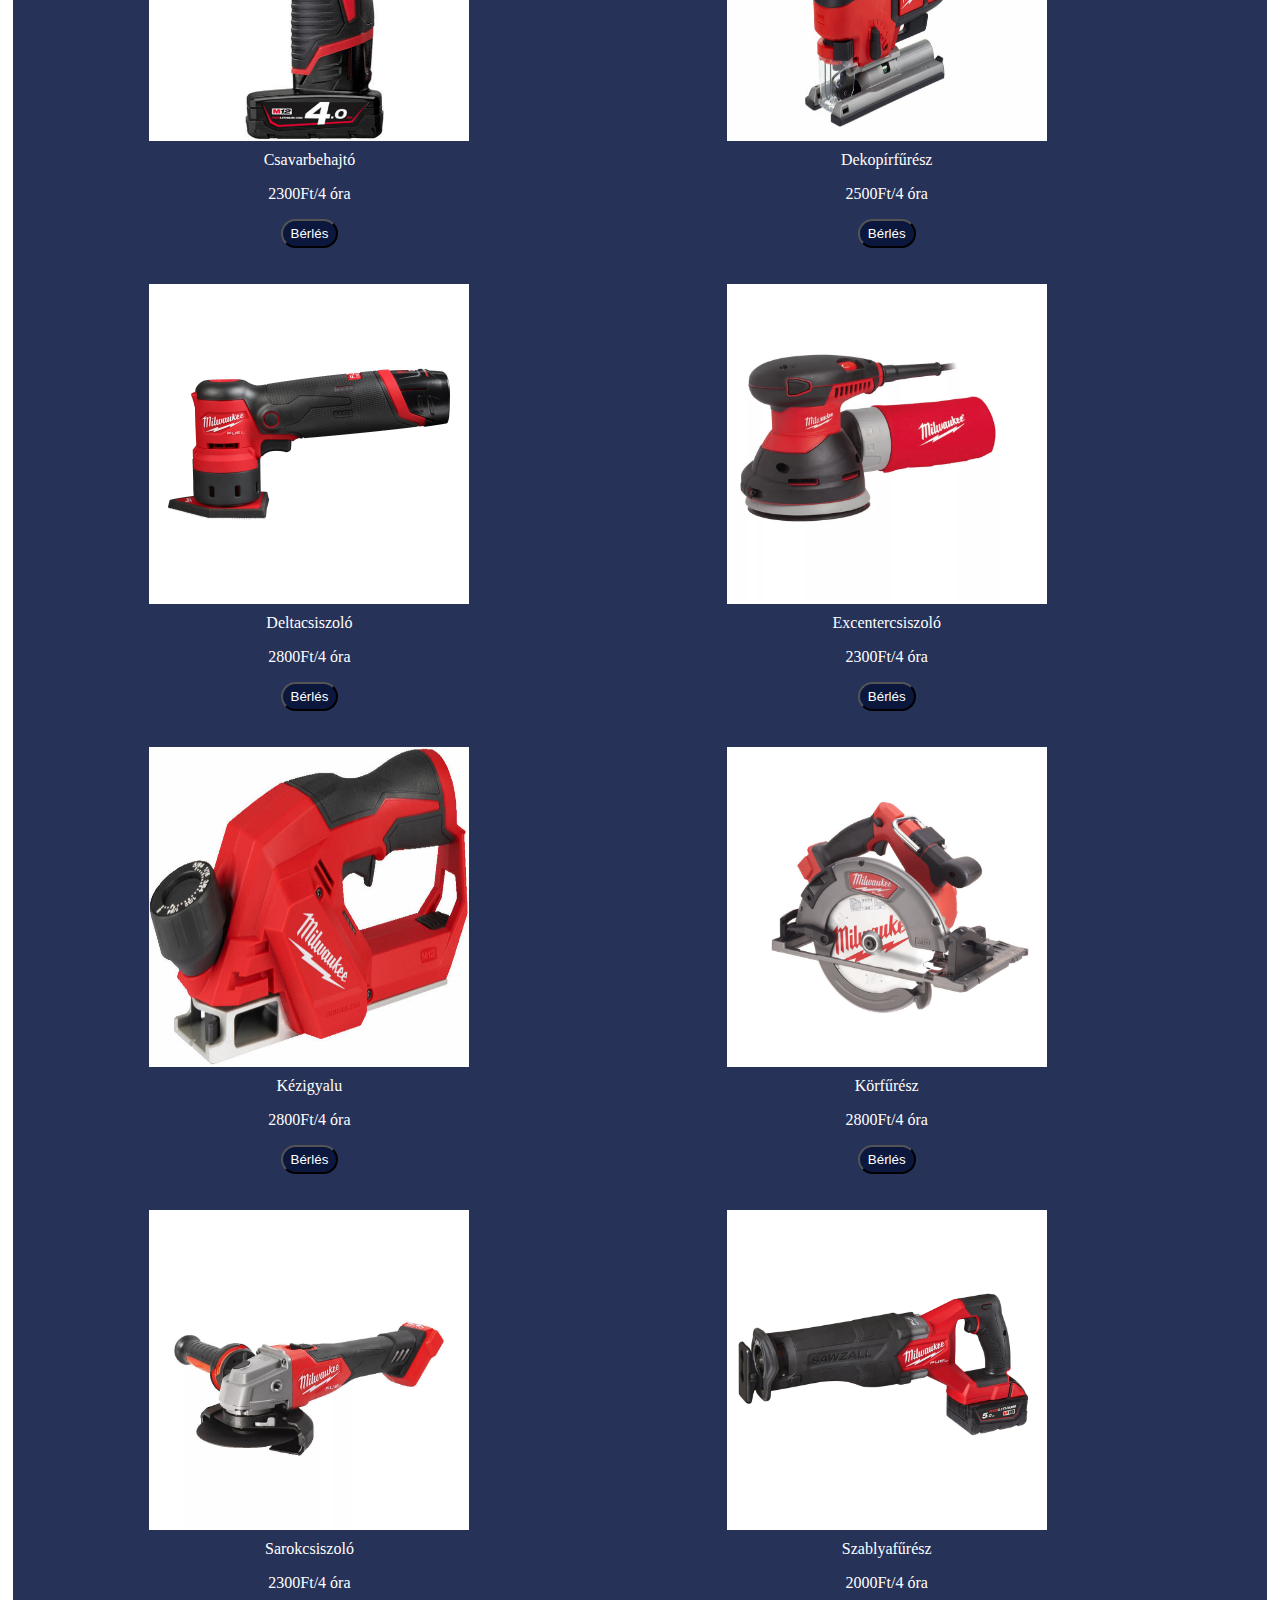
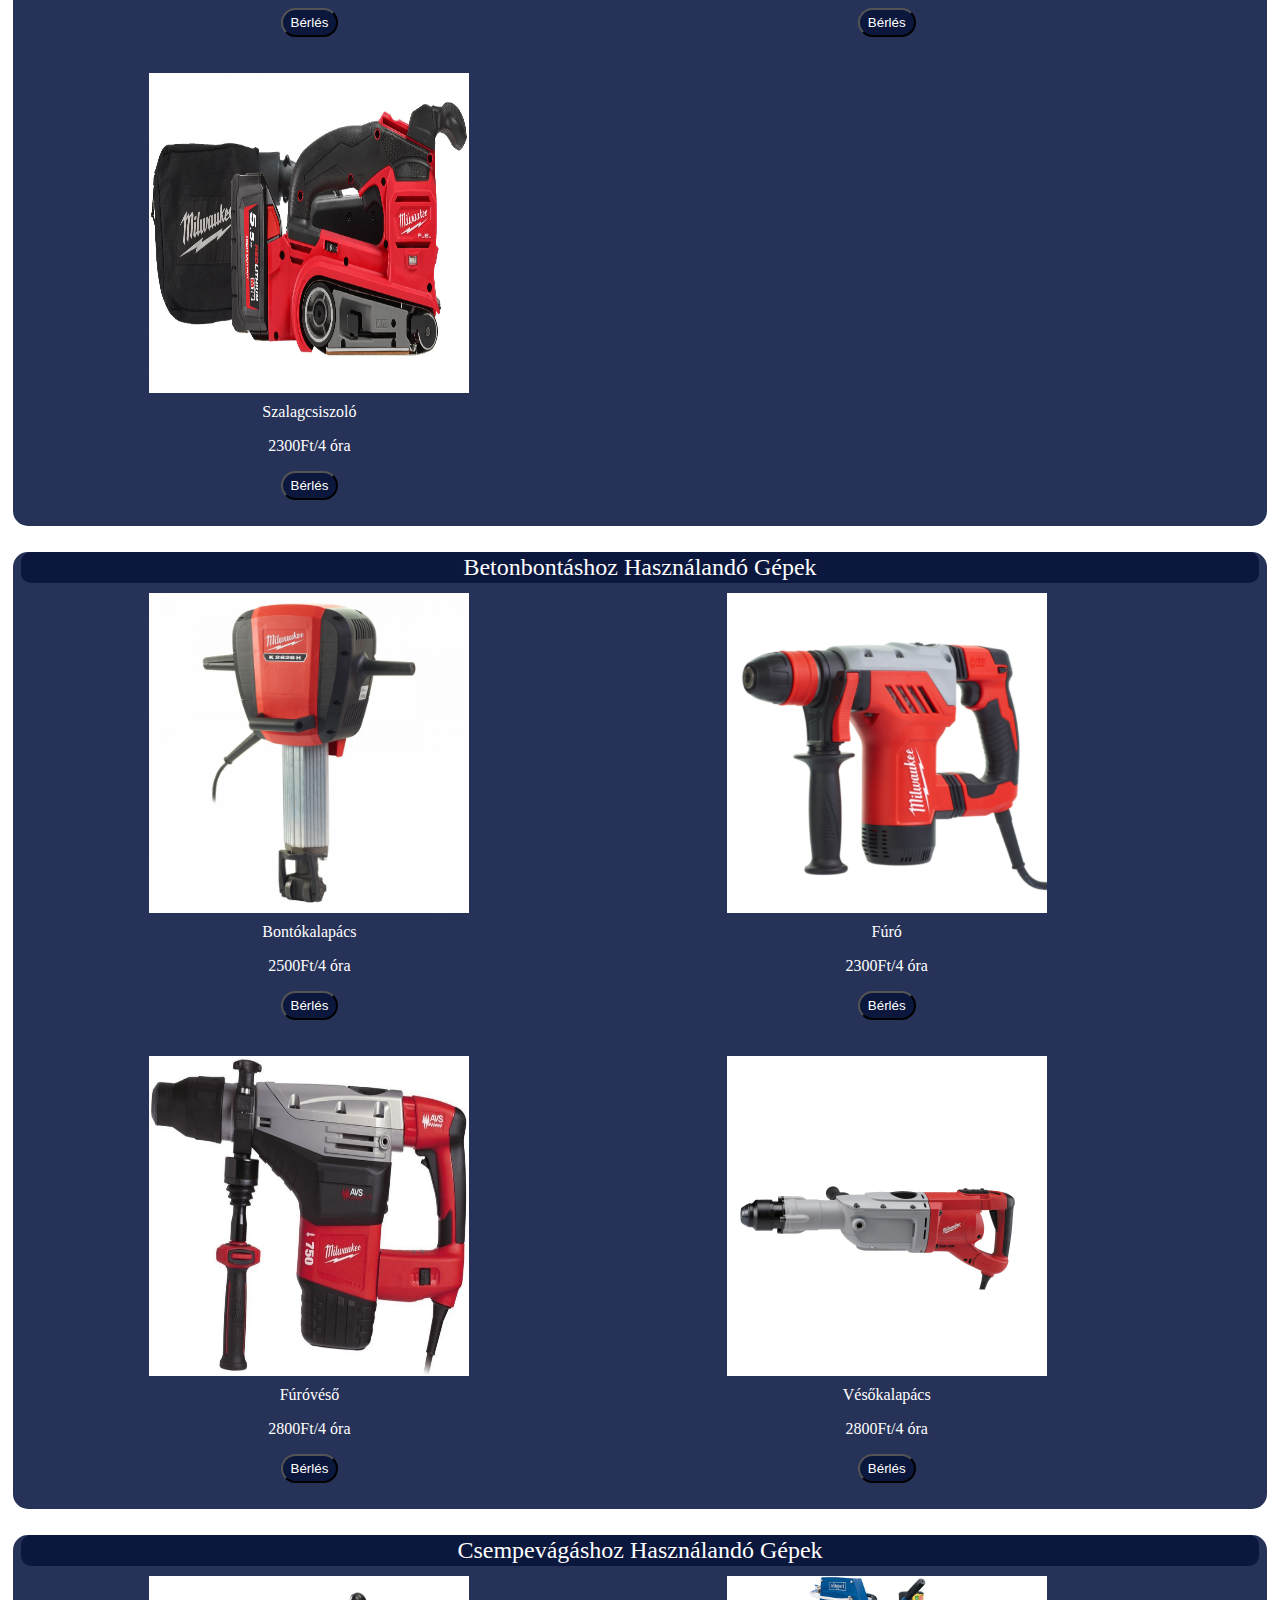
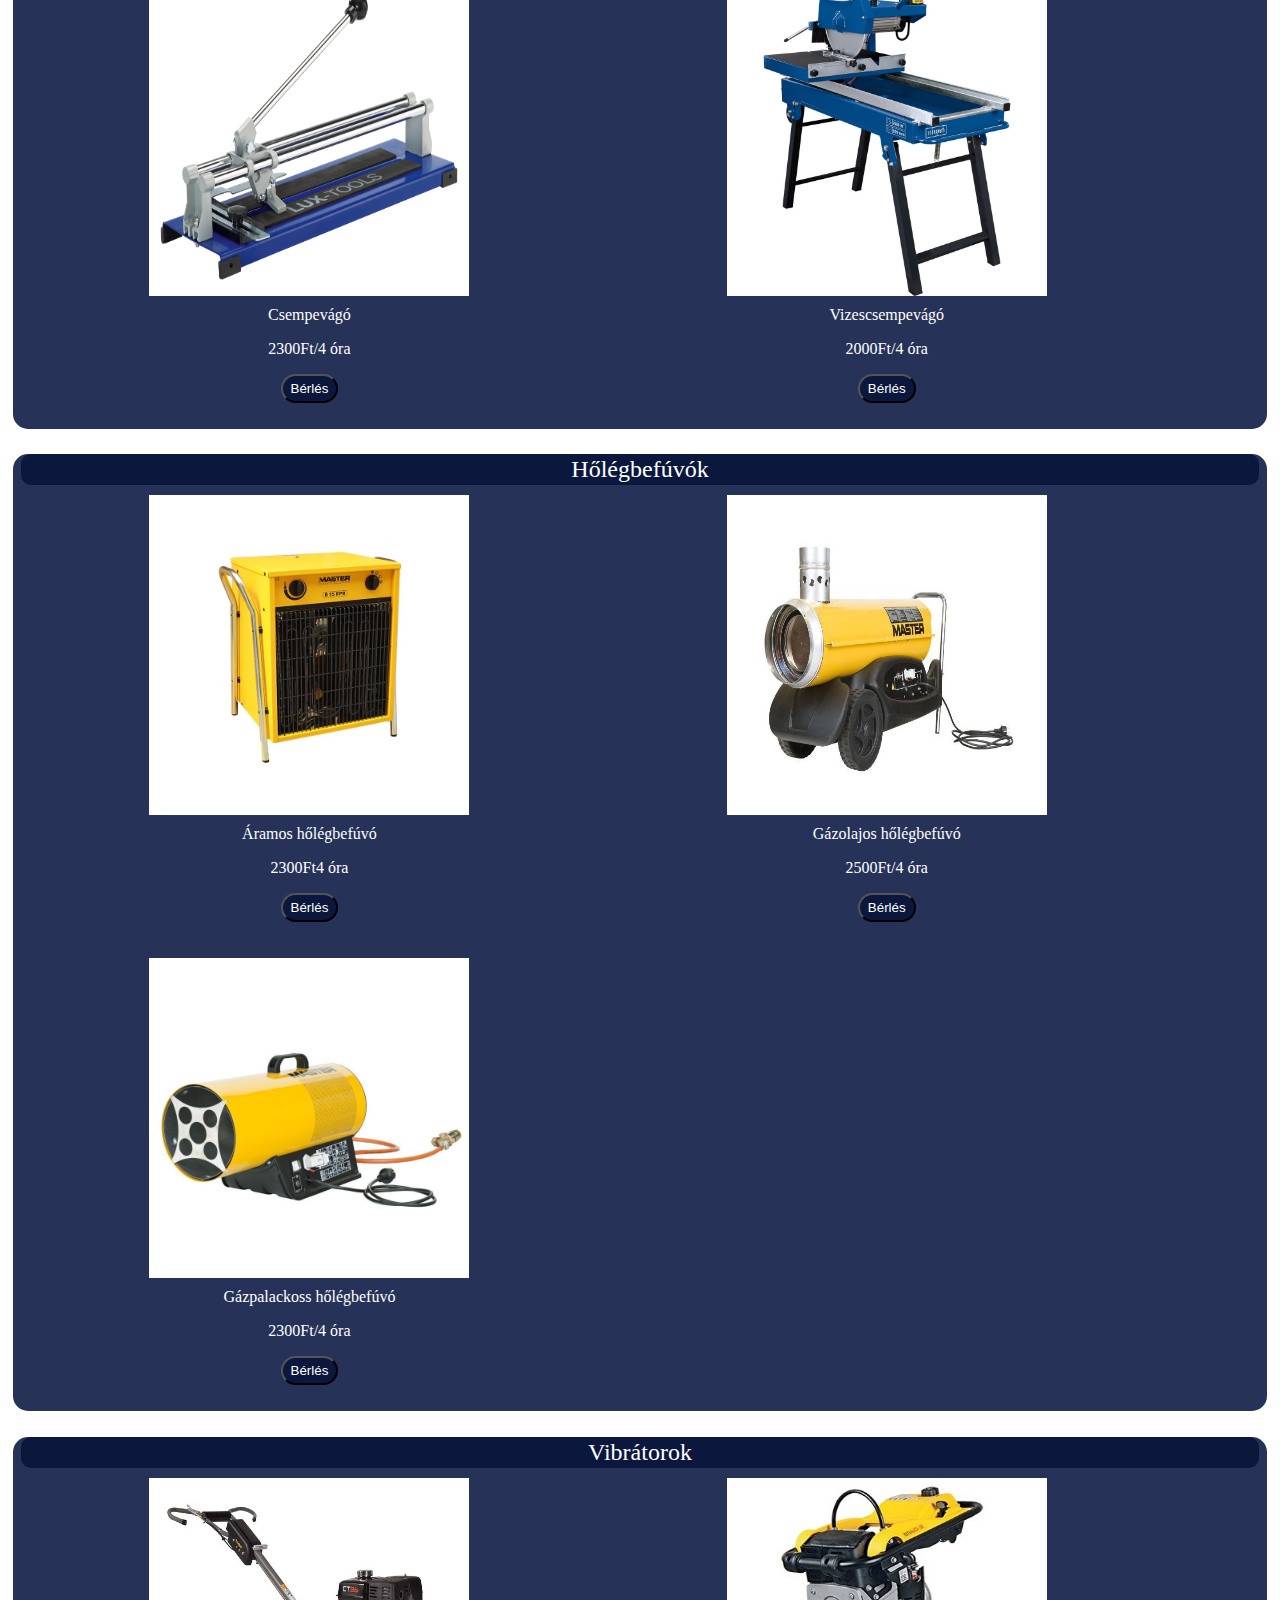
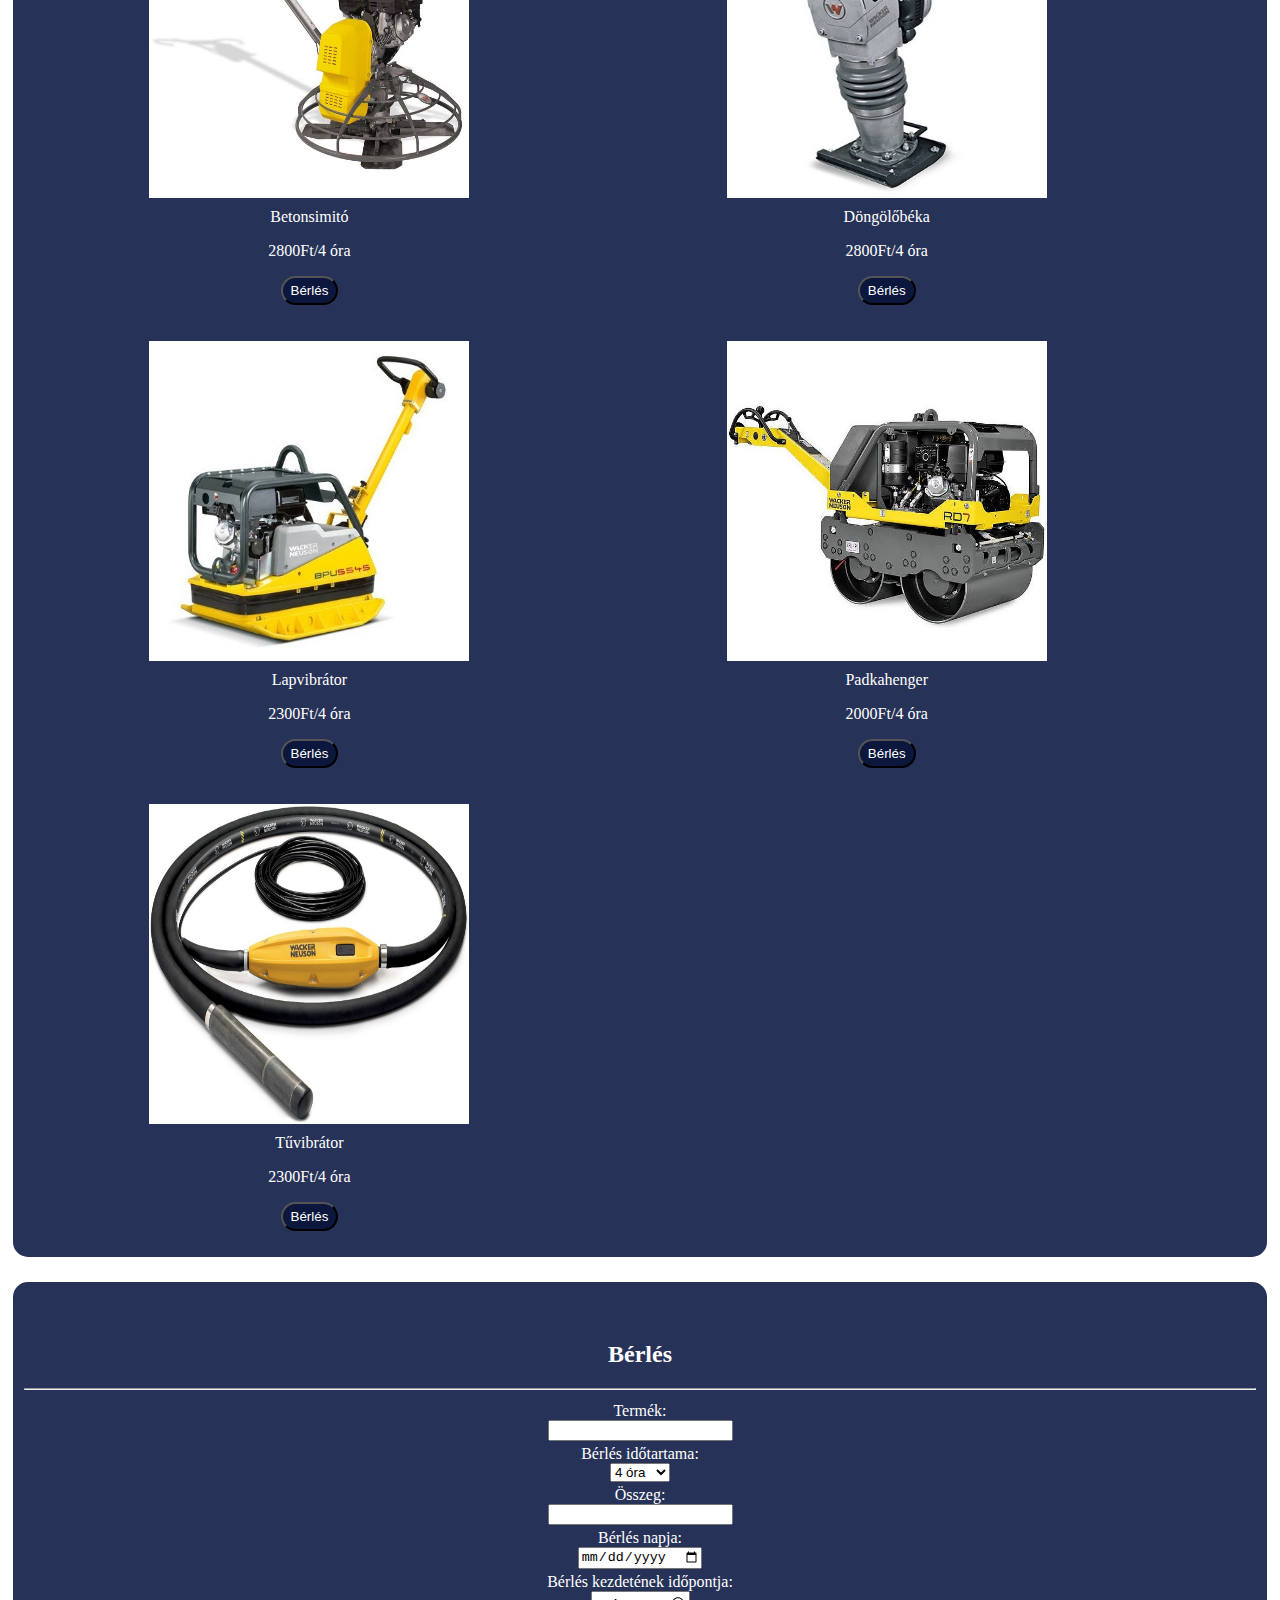
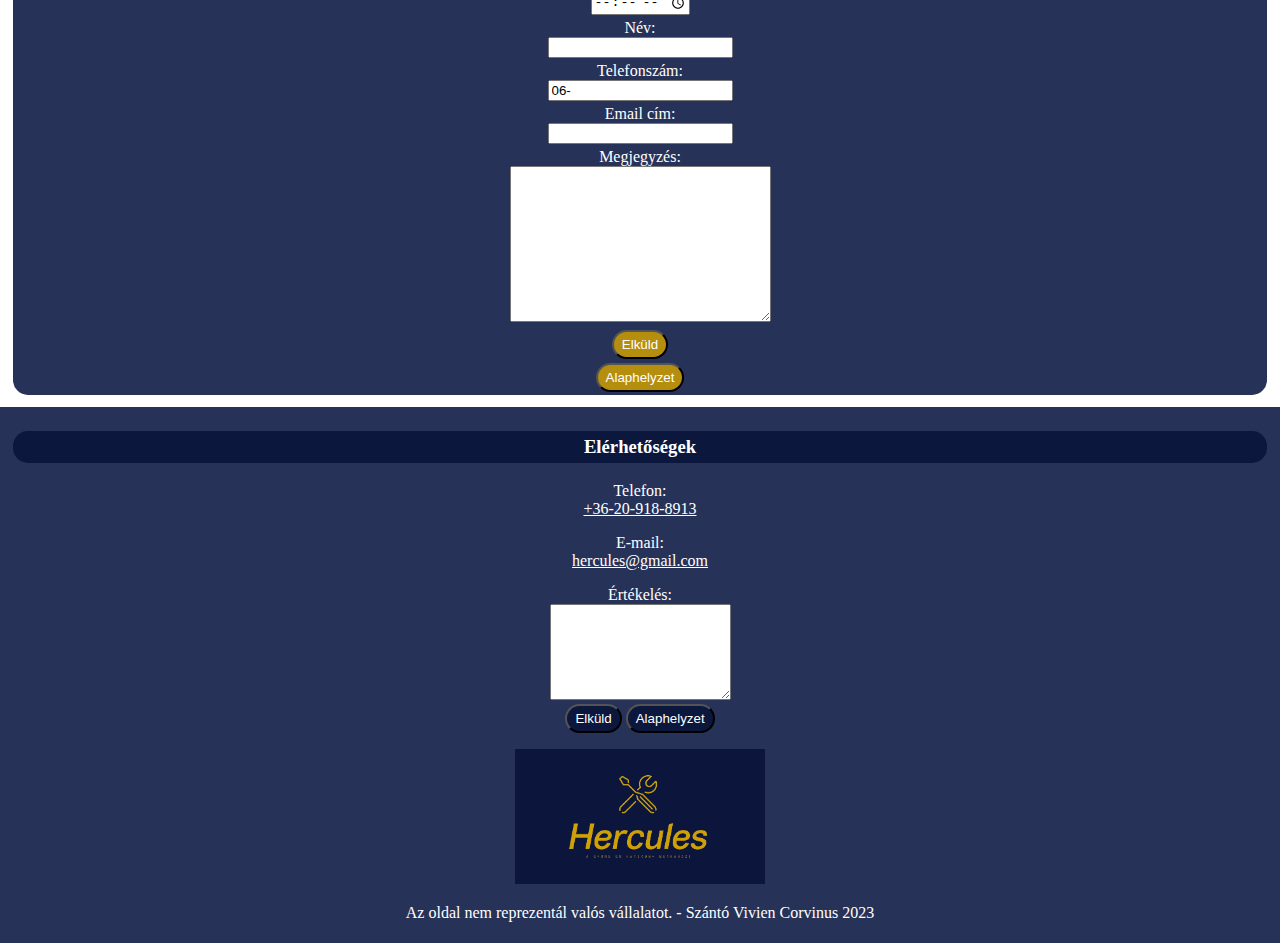
<file: epitoipar.html>
<!DOCTYPE html>
<html lang="hu">

<head>
    <meta charset="UTF-8">
    <meta name="viewport" content="width=device-width, initial-scale=1.0">
    <link rel="stylesheet" href="https://cdnjs.cloudflare.com/ajax/libs/font-awesome/4.7.0/css/font-awesome.min.css">
    <title>Hercules</title>
    <link rel="icon" href="favicon.jpeg" type="image/x-icon">
    <link href="styles.css" rel="stylesheet">
</head>

<body>
    <header>
        <div class="logo"><img src="kepekbeadando/logo.jpg" alt="a cég logója"></div>
        <nav class="menu">
            <ul>
                <li><a href="index.html">Rólunk</a></li>
                <li class="dropdown">
                    <a id="active" href="" class="dropmenu">Gépeink</a>
                    <div class="dropdown-content">
                        <a href="#">Építőipari Gépek</a>
                        <a href="mezogazd.html">Mezőgazdasági Gépek</a>
                        <a href="kerteszet.html">Kertészeti Gépek</a>
                    </div>

                </li>
                <li><a href="beadando3.html">Elérhetőség</a></li>
                <li><a href="beadando4.html">Fontos tudnivalók</a></li>
            </ul>
        </nav>
    </header>

    <div class="container">
        <article>

            <div class="hamburgermenu">
                <a href="#" class="active">Géptípusok</a>
                <div id="gepfajta">
                    <a href="#aram">Áramfejlesztő Gépek</a>
                    <a href="#barkacs">Barkácsgépek</a>
                    <a href="#beton">Betonbontáshoz Használandó Gépek</a>
                    <a href="#csempe">Csempevágáshoz Használandó Gépek</a>
                    <a href="#holeg">Hőlégbefúvók</a>
                    <a href="#vib">Vibrátorok</a>
                </div>
                <a href="javascript:void(0);" class="icon" onclick="myFunction()">
                    <i class="fa fa-bars"></i>
                </a>
            </div>

        </article>
        <article>
            <h2>Építőipari Gépek</h2>
        </article>
        <article class="gepek">
            <header><a id="aram">Áramfejlesztő Gépek</a></header>
            <section>
                <img src="kepekbeadando/epitoipari/aramfejlesztok/haromfazisuaramfejleszto.jpeg"
                    alt="háromfázisú áramfejlesztő">
                <p>Háromfázisú áramfejlesztő</p>
                <p>2500Ft/4 óra</p>
                <p><input class="gepekbutton" type="button" name="háromfázisú áramfejlesztő" id="háromfázisú áramfejlesztő" value="Bérlés"></p>
            </section>
            <section>
                <img src="kepekbeadando/epitoipari/aramfejlesztok/hegesztoaramfejleszto.webp"
                    alt="hegesztő áramfejlesztő">
                <p>Hegesztő áramfejlesztő</p>
                <p>2800Ft/4 óra</p>
                <p><input class="gepekbutton" type="button" name="hegesztő áramfejlesztő" id="hegesztő áramfejlesztő" value="Bérlés"></p>
            </section>
            <section>
                <p></p>
                <img src="kepekbeadando/epitoipari/aramfejlesztok/inverteres aramfejleszto.jpeg"
                    alt="inverteres áramfejlesztő">
                <p>Inverteres áramfejlesztő</p>
                <p>2800Ft/4 óra</p>
                <p><input class="gepekbutton" type="button" name="inverteres áramfejlesztő" id="inverteres áramfejlesztő" value="Bérlés"></p>
            </section>
            <section>
                <img src="kepekbeadando/epitoipari/aramfejlesztok/ketfazisu aramfejleszto.webp"
                    alt="kétfázisú áramfejlesztő">
                <p>Kétfázisú áramfejlesztő</p>
                <p>2500Ft/4 óra</p>
                <p><input class="gepekbutton" type="button" name="kétfázisú áramfejlesztő" id="kétfázisú áramfejlesztő" value="Bérlés"></p>
            </section>
        </article>
        <article class="gepek">
            <header><a id="barkacs"></a>Barkácsgépek</header>
            <section>
                <img src="kepekbeadando/epitoipari/barkacsgepek/csavarbehajto.jpg" alt="csavarbehajtó">
                <p>Csavarbehajtó</p>
                <p>2300Ft/4 óra</p>
                <p><input class="gepekbutton" type="button" name="csavarbehajtó" id="csavarbehajtó" value="Bérlés"></p>
            </section>
            <section>
                <img src="kepekbeadando/epitoipari/barkacsgepek/dekopirfuresz.jpg" alt="dekopírfűrész">
                <p>Dekopírfűrész</p>
                <p>2500Ft/4 óra</p>
                <p><input class="gepekbutton" type="button" name="dekopirfűrész" id="dekopirfűrész" value="Bérlés"></p>
            </section>
            <section>
                <img src="kepekbeadando/epitoipari/barkacsgepek/deltacsiszolo.webp" alt="deltacsiszoló">
                <p>Deltacsiszoló</p>
                <p>2800Ft/4 óra</p>
                <p><input class="gepekbutton" type="button" name="deltacsiszolo" id="deltacsiszolo" value="Bérlés"></p>
            </section>
            <section>
                <img src="kepekbeadando/epitoipari/barkacsgepek/excentercsiszolo.webp" alt="excentercsiszoló">
                <p>Excentercsiszoló</p>
                <p>2300Ft/4 óra</p>
                <p><input class="gepekbutton" type="button" name="excentercsiszoló" id="excentercsiszoló" value="Bérlés"></p>
            </section>
            <section>
                <img src="kepekbeadando/epitoipari/barkacsgepek/kezigyalu.jpg" alt="kézigyalu">
                <p>Kézigyalu</p>
                <p>2800Ft/4 óra</p>
                <p><input class="gepekbutton" type="button" name="kézigyalu" id="kézigyalu" value="Bérlés"></p>
            </section>
            <section>
                <img src="kepekbeadando/epitoipari/barkacsgepek/korfuresz.jpeg" alt="körfűrész">
                <p>Körfűrész</p>
                <p>2800Ft/4 óra</p>
                <p><input class="gepekbutton" type="button" name="körfűrész" id="körfűrész" value="Bérlés"></p>
            </section>
            <section>
                <img src="kepekbeadando/epitoipari/barkacsgepek/sarokcsiszolo.webp" alt="sarokcsiszoló">
                <p>Sarokcsiszoló</p>
                <p>2300Ft/4 óra</p>
                <p><input class="gepekbutton" type="button" name="sarokcsiszoló" id="sarokcsiszoló" value="Bérlés"></p>
            </section>
            <section>
                <img src="kepekbeadando/epitoipari/barkacsgepek/szablyafuresz.jpeg" alt="szablyafűrész">
                <p>Szablyafűrész</p>
                <p>2000Ft/4 óra</p>
                <p><input class="gepekbutton" type="button" name="szablyafűrész" id="szablyafűrész" value="Bérlés"></p>
            </section>
            <section>
                <img src="kepekbeadando/epitoipari/barkacsgepek/szalagcsiszolo.webp" alt="szalagcsiszoló">
                <p>Szalagcsiszoló</p>
                <p>2300Ft/4 óra</p>
                <p><input class="gepekbutton" type="button" name="szalagcsiszoló" id="szalagcsiszoló" value="Bérlés"></p>
            </section>
        </article>
        <article class="gepek">
            <header><a id="beton"></a>Betonbontáshoz Használandó Gépek</header>
            <section>
                <img src="kepekbeadando/epitoipari/betonbontas/bontokalapacs.jpeg" alt="bontókalapács">
                <p>Bontókalapács</p>
                <p>2500Ft/4 óra</p>
                <p><input class="gepekbutton" type="button" name="bontókalapács" id="bontókalapács" value="Bérlés"></p>
            </section>
            <section>
                <img src="kepekbeadando/epitoipari/betonbontas/furo.jpeg" alt="fúró">
                <p>Fúró</p>
                <p>2300Ft/4 óra</p>
                <p><input class="gepekbutton" type="button" name="fúró" id="fúró" value="Bérlés"></p>
            </section>
            <section>
                <img src="kepekbeadando/epitoipari/betonbontas/furo_veso.jpg" alt="fúróvéső">
                <p>Fúróvéső</p>
                <p>2800Ft/4 óra</p>
                <p><input class="gepekbutton" type="button" name="fúróvéső" id="fúróvéső" value="Bérlés"></p>
            </section>
            <section>
                <img src="kepekbeadando/epitoipari/betonbontas/vesokalapacs.webp" alt="vésőkalapács">
                <p>Vésőkalapács</p>
                <p>2800Ft/4 óra</p>
                <p><input class="gepekbutton" type="button" name="vésőkalapács" id="vésőkalapács" value="Bérlés"></p>
            </section>
        </article>
        <article class="gepek">
            <header><a id="csempe"></a>Csempevágáshoz Használandó Gépek</header>
            <section>
                <img src="kepekbeadando/epitoipari/csempevago/csempevago.webp" alt="csempevágó">
                <p>Csempevágó</p>
                <p>2300Ft/4 óra</p>
                <p><input class="gepekbutton" type="button" name="csempevágó" id="csempevágó" value="Bérlés"></p>
            </section>
            <section>
                <img src="kepekbeadando/epitoipari/csempevago/vizescsempevago.jpeg" alt="vizescsempevágó">
                <p>Vizescsempevágó</p>
                <p>2000Ft/4 óra</p>
                <p><input class="gepekbutton" type="button" name="vizescsempevágó" id="vizescsempevágó" value="Bérlés"></p>
            </section>
        </article>
        <article class="gepek">
            <header><a id="holeg"></a>Hőlégbefúvók</header>
            <section>
                <img src="kepekbeadando/epitoipari/holegbefuvok/aramosholegbefuvo.avif" alt="áramos hőlégbefúvó">
                <p>Áramos hőlégbefúvó</p>
                <p>2300Ft4 óra</p>
                <p><input class="gepekbutton" type="button" name="áramos hőlégbefúvó" id="áramos hőlégbefúvó" value="Bérlés"></p>
            </section>
            <section>
                <img src="kepekbeadando/epitoipari/holegbefuvok/gazolajosholegbefuvo.jpeg" alt="gázolajos hőlégbefúvó">
                <p>Gázolajos hőlégbefúvó</p>
                <p>2500Ft/4 óra</p>
                <p><input class="gepekbutton" type="button" name="gázolajos hőlégbefúvó" id="gázolajos hőlégbefúvó" value="Bérlés"></p>
            </section>
            <section>
                <img src="kepekbeadando/epitoipari/holegbefuvok/gazpalackosholegbefuvo.jpeg"
                    alt="gázpalackoss hőlégbefúvó">
                <p>Gázpalackoss hőlégbefúvó</p>
                <p>2300Ft/4 óra</p>
                <p><input class="gepekbutton" type="button" name="gázpalackoss hőlégbefúvó" id="gázpalackoss hőlégbefúvó" value="Bérlés"></p>
            </section>
        </article>
        <article class="gepek">
            <header><a id="vib"></a>Vibrátorok</header>
            <section>
                <img src="kepekbeadando/epitoipari/vibratorok/betonsimito.jpeg" alt="betonsimitó">
                <p>Betonsimitó</p>
                <p>2800Ft/4 óra</p>
                <p><input class="gepekbutton" type="button" name="betonsimitó" id="betonsimitó" value="Bérlés"></p>
            </section>
            <section>
                <img src="kepekbeadando/epitoipari/vibratorok/dongolobeka.jpeg" alt="döngölőbéka">
                <p>Döngölőbéka</p>
                <p>2800Ft/4 óra</p>
                <p><input class="gepekbutton" type="button" name="döngölőbéka" id="döngölőbéka" value="Bérlés"></p>
            </section>
            <section>
                <img src="kepekbeadando/epitoipari/vibratorok/lapvibrator.jpeg" alt="lapvibrátor">
                <p>Lapvibrátor</p>
                <p>2300Ft/4 óra</p>
                <p><input class="gepekbutton" type="button" name="lapvibrátor" id="lapvibrátor" value="Bérlés"></p>
            </section>
            <section>
                <img src="kepekbeadando/epitoipari/vibratorok/padkahenger.jpeg" alt="padkahenger">
                <p>Padkahenger</p>
                <p>2000Ft/4 óra</p>
                <p><input class="gepekbutton" type="button" name="padkahenger" id="padkahenger" value="Bérlés"></p>
            </section>
            <section>
                <img src="kepekbeadando/epitoipari/vibratorok/tuvibrator.jpeg" alt="tűvibrátor">
                <p>Tűvibrátor</p>
                <p>2300Ft/4 óra</p>
                <p><input class="gepekbutton" type="button" name="tűvibrátor" id="tűvibrátor" value="Bérlés"></p>
            </section>
        </article>
        <article>
            <form method="post" action="http://szamtud.uni-corvinus.hu/receive.php">
                <table class="berles">
                    <tr>
                        <td>
                            <h2>Bérlés</h2>
                            <hr>
                        </td>
                    </tr>
                    <tr>
                        <td><label>Termék: <br>
                                <input type="text" name="termek">
                            </label> <br></td>
                    </tr>
                    <tr>
                        <td><label>Bérlés időtartama: <br>
                                <select name="berles">
                                    <option value="1">4 óra</option>
                                    <option value="2">8 óra</option>
                                    <option value="3">24 óra</option>
                                </select> <br>
                            </label></td>
                    </tr>
                    <tr>
                        <td>
                            <label>Összeg: <br>
                                <input type="number" name="összeg">
                            </label>
                        </td>
                    </tr>
                    <tr>
                        <td> <label>Bérlés napja: <br>
                                <input type="date" name="berlesido">
                            </label> <br></td>
                    </tr>
                    <tr>
                        <td> <label>Bérlés kezdetének időpontja: <br>
                                <input type="time" name="idopont">
                            </label> <br></td>
                    </tr>
                    <tr>
                        <td> <label>Név: <br>
                                <input type="text" name="nev">
                            </label> <br></td>
                    </tr>
                    <tr>
                        <td><label>Telefonszám: <br>
                                <input type="tel" name="telefon" value="06-">
                            </label> <br></td>
                    </tr>
                    <tr>
                        <td> <label>Email cím: <br>
                                <input type="email" name="email">
                            </label> <br></td>
                    </tr>
                    <tr>
                        <td> <label>Megjegyzés: <br>
                                <textarea name="megjegyzes" cols="30" rows="10"></textarea>
                            </label></td>
                    </tr>
                    <tr>
                        <td><input class="berlesbutton" type="submit" value="Elküld" name="elkuld"></td> <br>
                    </tr>
                    <tr>
                        <td><input class="berlesbutton" type="reset" value="Alaphelyzet" name="alaph"></td> <br>
                    </tr>
                </table>
            </form>
        </article>
    </div>
    <footer>
        <section>
            <h3>Elérhetőségek</h3>
            <p>Telefon: <br><a href="tel:+36209188913">+36-20-918-8913</a></p>
            <p>E-mail: <br><a href="mailto:hercules@gmail.com"> hercules@gmail.com</a></p>

            <div>
                <form action="http://szamtud.uni-corvinus.hu/receive.php">
                    <label>Értékelés: <br>
                        <textarea name="ertekeles" cols="20" rows="6"></textarea>
                    </label>
                    <br>
                    <input class="mybutton" type="submit" value="Elküld" id="">
                    <input class="mybutton" type="reset" value="Alaphelyzet" id="">
                </form>
            </div>
            <p><img src="kepekbeadando/logo.jpg" alt="A cég logója"></p>
            <p>Az oldal nem reprezentál valós vállalatot. - Szántó Vivien Corvinus 2023</p>

        </section>
    </footer>

    <script>
        function myFunction() {
            var x = document.getElementById("gepfajta");
            if (x.style.display === "block") {
                x.style.display = "none";
            } else {
                x.style.display = "block";
            }
        }
    </script>
    <script src="jsepitoipar.js"></script>
</body>
</html>
</file>
<file: styles.css>
/*====ALTALANOS====*/
* {
  box-sizing: border-box;
}

html {
  padding: 0px;
  margin: 0px;
  font-family: 'Abril Fatface';
  scroll-behavior: smooth;
}

body {
  /*background-color: rgb(174, 182, 191);*/
  background-color: #ffffff;
  padding: 0px;
  margin: 0px;
}

.container {
  display: flex;
  flex-direction: row;
  flex-wrap: wrap;
  justify-content: space-around;
}

.container>* {
  height: fit-content;
  margin: 1%;
}

/*====TAGEK====*/
header {
  /*flex: 1 1 100%;*/
  padding: 2px;
  margin: 0px;
  text-align: center;
  font-size: 1.5em;
  color: #ffffff;
  background-color: #0b173d;

}

header img {
  /*display: inline-block;*/
  height: 150px;
}

article {
  flex: 1 1 100%;
  /*margin: 8px;*/
  /*background-color: rgb(58, 62, 75);*/
  background-color: #273258;
  padding: 0px 8px;
  color: #ffffff;
  text-align: justify;
  border-radius: 15px;
}

footer {
  margin-top: auto;
  display: flex;
  flex-direction: row;
  align-items: center;
  flex-wrap: wrap;
  justify-content: center;
  text-align: center;
  margin: 0;
  align-items: center;
}

footer {
  background-color: #273258;
}

footer section {
  flex: 1 1 100%;
  margin: 5px;
  background-color: #273258;
  padding: 0px 8px;
  color: #ffffff;
  text-align: center;
}

footer section img {
  width: 100%;
}

footer section a {
  color: #ffffff;
}

footer section h3 {
  background-color: #0b173d;
  padding: 5px 0 5px 0;
  border-radius: 15px;
}

/*====MENU====*/
.menu {
  flex: 1 1 100%;
  overflow: hidden;
  background-color: #0b173d;
}

.menu ul {
  list-style-type: none;
  margin: 0;
  padding: 0;
  /*overflow: hidden;*/
}

.menu a {
  display: block;
  color: white;
  text-align: center;
  padding: 8px;
  text-decoration: none;
}
#active{
  border-radius: 10px;
  background-color: #B58E0D;
}

/*====DROPDOWN MENU====*/
.dropdown {
  display: inline-block;
  /*position: relative;*/
}

.dropdown .dropmenu {
  border: none;
  outline: none;
  color: white;
  padding: 8px;
  margin: 0;
  border-radius: 10px;
}

.menu a:hover,
.dropdown:hover .dropmenu {
  border-radius: 10px;
  background-color: #ddd;
  color: black;
}

.dropdown-content {
  border-radius: 10px;
  display: none;
  position: absolute;
  background-color: #f9f9f9;
  min-width: 160px;
  box-shadow: 0px 8px 16px 0px rgba(0, 0, 0, 0.2);
  z-index: 1;
  display: none;
  overflow: auto;
}

.dropdown-content a {
  float: none;
  color: black;
  padding: 12px 16px;
  text-decoration: none;
  display: block;
  text-align: left;
}

.dropdown-content a:hover {
  background-color: #ddd;
}

.dropdown:hover .dropdown-content {
  display: block;
}

/*====HAMBURGER MENU====*/
.hamburgermenu {
  overflow: hidden;
  background-color: #273258;
  position: relative;
  border-radius: 15px;
}

.hamburgermenu #gepfajta {
  display: none;
}

.hamburgermenu a {
  color: white;
  padding: 14px 16px;
  text-decoration: none;
  font-size: 17px;
  display: block;
}

.hamburgermenu a.icon {
  background-color: #273258;
  display: block;
  position: absolute;
  right: 0;
  top: 0;
}

.hamburgermenu a:hover {
  background-color: #ddd;
  color: black;
}

.active {
  background-color: #0b173d;
  color: white;
}

/*====KEPEK====*/
.gepek img {
  /*height: 200px;
  width: 200px;*/
  width: 100%;
  height: 250px;
  /*transition: width 3s, height 3s;*/
}

/*.gepek img:hover{
  width: 300px;
  height: 300px;
}*/
.uzletfoto {
  width: 100%;
}

/*====LEUGRO LISTA====*/
.gepcsoportok {
  list-style-type: none;
}

.gepcsoportok li a {
  list-style-type: none;
  color: #ffffff;
  line-height: 1.5em;
  text-decoration: none;
  display: block;
  padding: 5px;
  border-radius: 10px;
  background-color: #0b173d;
  margin: 5px;
  width: 100%;
}

.gepcsoportok li a:hover {
  background-color: rgb(150, 166, 181);
}

/*====TERKEP====*/
.terkep {
  margin-top: 10px;
  width: 100%;
  height: 100%;
  min-height: 40vmax;
}

.utvonal {
  text-align: center;
}

.utvonal a {
  color: #ffffff;
}

/*====NYITVATARTAS TABLAZAT====*/
.nyitvatartas {
  width: 100%;
}

.nyitvatartas tr td {
  text-align: center;
}

.sotetsor {
  background-color: #273258;
}

.vilagossor {
  background-color: #4f5d90;
}

/*====BERLES, FELIRATKOZAS TABLAZAT====*/
.berles, .feliratkozas{
  width: 100%;
  text-align: center;
}

/*====BERLES GOMB====*/
input.berlesbutton {
  background-color: #B58E0D;
  color: #ffffff;
  padding: 5px 8px;
  cursor: pointer;
  border-radius: 20px;
}

/*====LABLEC GOMB====*/
input.mybutton {
  background-color: #0b173d;
  color: white;
  padding: 5px 8px;
  cursor: pointer;
  border-radius: 20px;
}
/*====FOTOALBUM====*/
.galleria {
  margin: auto;
  width: 80vw;
  height: 70vw;
}

.galleria-container{
  background-color: #0b173d;
}

/*====GEPEK====*/
.gepek section p {
  text-align: center;
  /* A szöveg középre igazítása */
  margin-top: 10px;
  /* Távolság az előző sectiontól */
}
.gepek header{
  border-radius: 10px;
}
.gepek section img {
  display: block;
  margin-top: 8px;
  margin-left: auto;
  margin-right: auto;
  width: 320px;
  height: 320px;
}
.gepekbutton {
  background-color: #0b173d;
  color: white;
  padding: 5px 8px;
  cursor: pointer;
  border-radius: 20px;
}


@media all and (min-width: 600px) {

  .menu li {
  float: left;
}
  nav ul {
    display: flex;
    flex-direction: row;
    flex-basis: 100%;
    justify-content: space-around;
  }

  nav ul li {
    width: 23%;
  }
  footer section img {
    width: 20%;
  }

  .gepek img {
    width: 250px;
    height: 250px;
    transition: transform 2s;
}

.gepek img:hover {
    transform: scale(1.1); /* Növelés 20%-kal a kép aktuális méretéhez képest */
}

  .gepcsoportok li a {
    width: 40%;
  }

  .uzletfoto {
    width: 450px;
    display: block;
    margin: auto;
    max-width: 100%;
    height: auto;
  }
  .gepek section img {
    display: block;
    margin: auto;
  }
  .gepek section {
    width: 45%;
    /* A sectionok szélessége */
    float: left;
    /* A sectionok egymás mellé helyezése */
    margin: 10px;
    /* Távolság az elemek között */
  }
  .nyitvatartas{
    width: 50%;
    margin: auto;
  }
  h2{
    text-align: center;
  }
  .galleria {
    border-radius: 10px;
    margin: 15px;
    width: 50vw;
    height: 40vw;
}
.galleria-container{
  border-radius: 10px;
  margin: auto;
}

}

@media all and (min-width: 768px) {
  .dropdown-content {
    min-width: 340px;
  }


}
</file>
